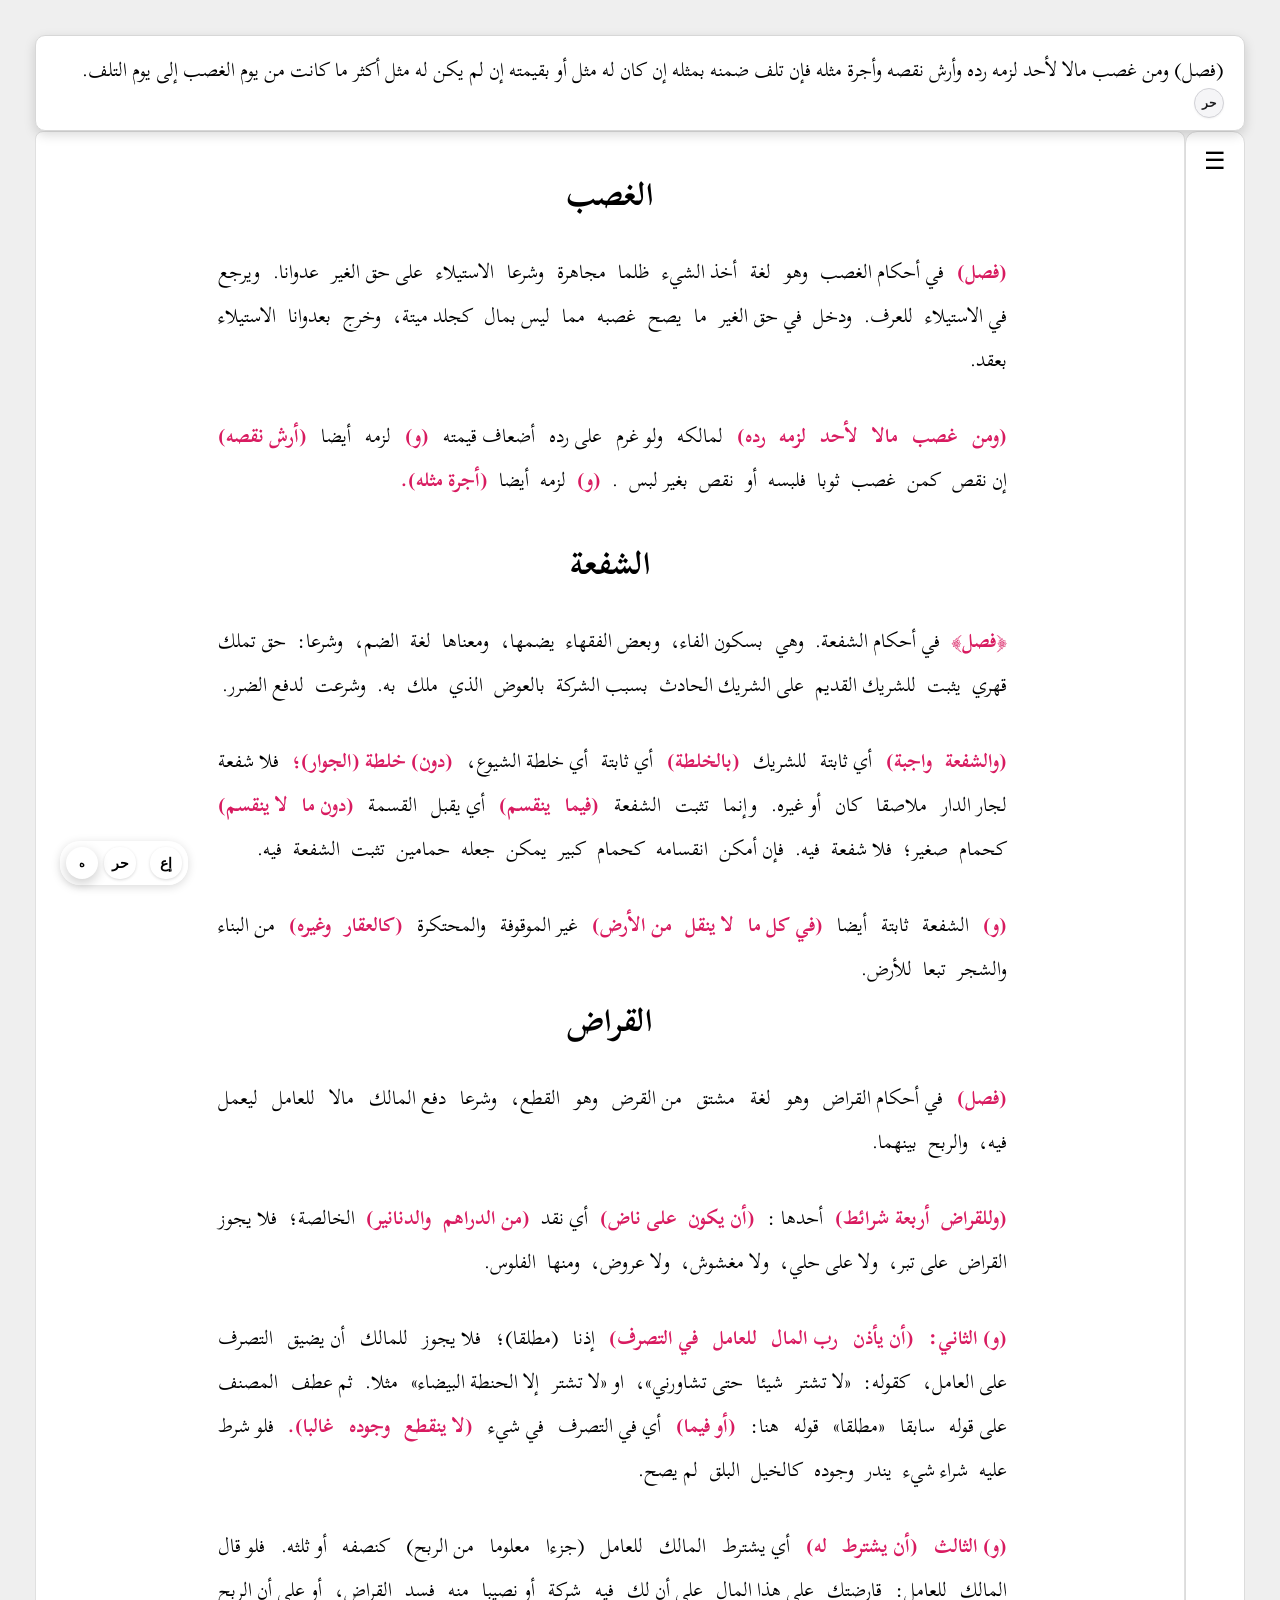
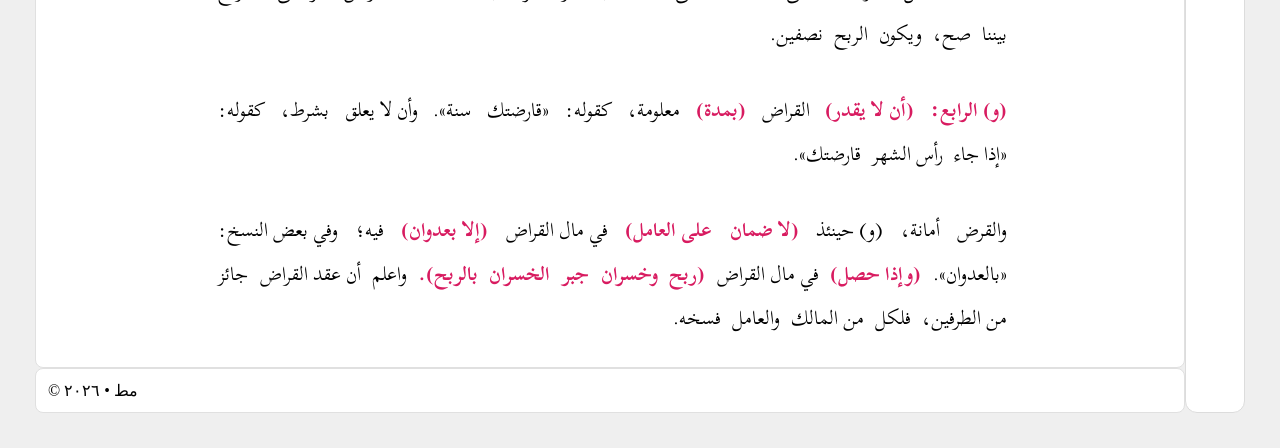
<file: index.html>
<!doctype html>
<html lang="en">
  <head>
    <meta charset="UTF-8" />
    <meta name="viewport" content="width=device-width, initial-scale=1.0" />
    <title>Belajar kitab</title>

    <link rel="stylesheet" href="styles.css" />
    <link rel="preconnect" href="https://fonts.googleapis.com" />
    <link rel="preconnect" href="https://fonts.gstatic.com" crossorigin />
    <link
      href="https://fonts.googleapis.com/css2?family=Scheherazade+New:wght@400;700&display=swap"
      rel="stylesheet"
    />
  </head>
  <body>
    <div class="wrapper">
      <header class="header">
        <p
          class="arab-ltr"
          id="matan"
          data-harakat="(فَصْلٌ) وَمَنْ غَصَبَ مَالًا لِأَحَدٍ لَزِمَهُ رَدُّهُ وَأَرْشُ نَقْصِهِ وَأُجْرَةُ مِثْلِهِ فَإِنْ تَلَفَ ضَمِنَهُ بِمِثْلِهِ إِنْ كَانَ لَهُ مِثْلٌ أَوْ بِقِيمَتِهِ إِنْ لَمْ يَكُنْ لَهُ مِثْلٌ أَكْثَرَ مَا كَانَتْ مِنْ يَوْمِ الْغَصْبِ إِلَى يَوْمِ التَّلَفِ."
        >
          (فصل) ومن غصب مالا لأحد لزمه رده وأرش نقصه وأجرة مثله فإن تلف ضمنه
          بمثله إن كان له مثل أو بقيمته إن لم يكن له مثل أكثر ما كانت من يوم
          الغصب إلى يوم التلف.
        </p>

        <button id="toggleHarakat">حر</button>
      </header>
      <main class="main-content">
        <article class="kitab">
          <!-- dari sini -->

          <div class="sticky-irob-container">
            <button id="toggleIrob">إع</button>
            <button id="toggleHarakatMain">حر</button>
            <button id="toggleHeader" title="Sembunyikan/Tampilkan Header">ه</button>
          </div>
          <!-- ke sini -->
<!-- BAB GHOSOB -->
<h1 id="ghasab" class="judul-bab" 
data-matan-gundul="(فصل) ومن غصب مالا لأحد لزمه رده وأرش نقصه وأجرة مثله فإن تلف ضمنه بمثله إن كان له مثل أو بقيمته إن لم يكن له مثل أكثر ما كانت من يوم الغصب إلى يوم التلف."
data-matan-full="(فَصْلٌ) وَمَنْ غَصَبَ مَالًا لِأَحَدٍ لَزِمَهُ رَدُّهُ وَأَرْشُ نَقْصِهِ وَأُجْرَةُ مِثْلِهِ فَإِنْ تَلَفَ ضَمِنَهُ بِمِثْلِهِ إِنْ كَانَ لَهُ مِثْلٌ أَوْ بِقِيمَتِهِ إِنْ لَمْ يَكُنْ لَهُ مِثْلٌ أَكْثَرَ مَا كَانَتْ مِنْ يَوْمِ الْغَصْبِ إِلَى يَوْمِ التَّلَفِ.">الغصب</h1>
          <p>
            <span
              class="kata matan"
              id="k1"
              data-harakat="(فَصْلٌ)"
              data-jawa="(utawi) iki (iku) ono pasal"
              data-irob="م"
              data-tasrif=""
              data-pembahasan="اي هذا فصل"
              >(فصل)</span
            >
            <span
              class="kata"
              id="k2"
              data-harakat="فِي أَحْكَامِ الْغَصْبِ"
              data-jawa="(ingdalem) nerangake piro-piro hukume ghosob"
              data-irob="في"
              data-tasrif=""
              data-pembahasan="(فَصْلٌ): فِي أَحْكَامِ الْغَصْبِ"
              >في أحكام الغصب</span
            >
            <span
              class="kata"
              id="k3"
              data-harakat="وَهُوَ"
              data-jawa="lan (utawi) ghosob"
              data-irob="م"
              data-tasrif=""
              data-pembahasan="Pada kalimat وَهُوَ لُغَةً أَخْذُ الشَّيْءِ ظُلْمًا مُجَاهَرَةً, lafaz هُوَ merupakan dhamir munfashil marfū' (kata ganti terpisah yang berkedudukan rafa') dan berfungsi sebagai mubtada'.eakan-akan penulis berkata: الغصبُ لغةً أخذُ الشيءِ ظلماً مجاهرةً (ghasab menurut bahasa adalah mengambil sesuatu secara zalim dengan terang-terangan), kemudian lafaz الغصب diganti dengan dhamir هو untuk menghindari pengulangan dan agar susunan kalimat lebih ringkas.Adapun huruf الواو pada awal kalimat merupakan واو الاستئناف (wawu isti'naf), yaitu huruf yang digunakan untuk memulai kalimat baru sebagai penjelasan setelah penyebutan judul bab."
              >وهو</span
            >
            <span
              class="kata"
              id="k4"
              data-harakat="لُغَةً"
              data-jawa="(ingdalem) coro lughot"
              data-irob="في"
              data-tasrif="مَنْصُوبٌ عَلَى نَزْعِ الْخَافِضِ"
              data-pembahasan="Lafaz لُغَةً dibaca nasab karena menurut sebagian ulama nahwu ia termasuk المنصوب على نزع الخافض, yaitu isim yang dinasabkan setelah huruf jar dibuang. Asalnya adalah في اللغة yang berarti "
              >لغة</span
            >
            <span
              class="kata"
              id="k5"
              data-harakat="أَخْذُ الشَّيْءِ"
              data-jawa="(iku) ngalap suwiji-wiji"
              data-irob="خ"
              data-tasrif=""
              data-pembahasan=""
              >أخذ الشيء</span
            >
            <span
              class="kata"
              id="k6"
              data-harakat="ظُلْمًا"
              data-jawa="(kelawan) dholim"
              data-irob="مط"
              data-tasrif=""
              data-pembahasan="أَخْذُ الشَّيْءِ يَظْلِمُهُ ظُلْمًا"
              >ظلما</span
            >
            <span
              class="kata"
              id="k7"
              data-harakat="مُجَاهَرَةً"
              data-jawa="(kelawan) ngedeng / terang-terangan"
              data-irob="مط"
              data-tasrif=""
              data-pembahasan="أَخْذُ الشَّيْءِ يُجَاهِرُ بِهِ مُجَاهَرَةً"
              >مجاهرة</span
            >
            <span
              class="kata"
              id="k1"
              data-harakat="وَشَرْعًا"
              data-jawa="(ingdalem) coro Syara'"
              data-irob="ظ"
              data-tasrif=""
              data-pembahasan="Pada kalimat وَهُوَ لُغَةً أَخْذُ الشَّيْءِ ظُلْمًا مُجَاهَرَةً وَشَرْعًا الِاسْتِيلَاءُ، lafaz شَرْعًا di-athaf-kan kepada لُغَةً karena keduanya sama-sama menjelaskan sudut pandang definisi, yaitu menurut bahasa dan menurut syariat. Adapun الِاسْتِيلَاءُ merupakan khabar kedua bagi mubtada' هُوَ, sebagaimana أَخْذُ الشَّيْءِ merupakan khabar pertama."
              >وشرعا</span
            >
            <span
              class="kata"
              id="k2"
              data-harakat="الِاسْتِيلَاءُ"
              data-jawa="(iku) nguwasani"
              data-irob="خ"
              data-tasrif=""
              data-pembahasan="Pada kalimat وَهُوَ لُغَةً أَخْذُ الشَّيْءِ ظُلْمًا مُجَاهَرَةً وَشَرْعًا الِاسْتِيلَاءُ، lafaz شَرْعًا di-athaf-kan kepada لُغَةً karena keduanya sama-sama menjelaskan sudut pandang definisi, yaitu menurut bahasa dan menurut syariat. Adapun الِاسْتِيلَاءُ merupakan khabar kedua bagi mubtada' هُوَ, sebagaimana أَخْذُ الشَّيْءِ merupakan khabar pertama."
              >الاستيلاء</span
            >
            <span
              class="kata"
              id="k3"
              data-harakat="عَلَى حَقِّ الْغَيْرِ"
              data-jawa="(ingatase) haq e wong liyo"
              data-irob="على"
              data-tasrif=""
              data-pembahasan=""
              >على حق الغير</span
            >
            <span
              class="kata"
              id="k4"
              data-harakat="عُدْوَانًا"
              data-jawa="(kelawan) ngedeng / terang terangan"
              data-irob="مط"
              data-tasrif=""
              data-pembahasan=""
              >عدوانا.</span
            >
            <span
              class="kata"
              id="k1"
              data-harakat="وَيُرْجَعُ"
              data-jawa="lan den bagi-bagi/ lan den balik ake / dikembalikan"
              data-irob="م"
              data-tasrif=""
              data-pembahasan=""
              >ويرجع</span
            >
            <span
              class="kata"
              id="k2"
              data-harakat="فِي الِاسْتِيلَاءِ"
              data-jawa="(ingdalem) (bentuk e) الِاسْتِيلَاءِ (nguwasani)"
              data-irob="في"
              data-tasrif=""
              data-pembahasan=""
              >في الاستيلاء</span
            >
            <span
              class="kata"
              id="k3"
              data-harakat="لِلْعُرْفِ."
              data-jawa="(maring)  عرف (kebiasaan)"
              data-irob="ما"
              data-tasrif=""
              data-pembahasan=""
              >للعرف.</span
            >
            <span
              class="kata"
              id="k4"
              data-harakat="وَدَخَلَ"
              data-jawa="lan manjing (termasuk)"
              data-irob="م"
              data-tasrif=""
              data-pembahasan=""
              >ودخل</span
            >
            <span
              class="kata"
              id="k5"
              data-harakat="فِي حَقِّ الغَيْرِ"
              data-jawa="(ingdalem) Haq e wong liyo"
              data-irob="في"
              data-tasrif=""
              data-pembahasan=""
              >في حق الغير</span
            >
            <span
              class="kata"
              id="k6"
              data-harakat="مَا"
              data-jawa="(opo) barang"
              data-irob="فا"
              data-tasrif=""
              data-pembahasan=""
              >ما</span
            >
            <span
              class="kata"
              id="k7"
              data-harakat="يَصِحُّ"
              data-jawa="(kang) sah"
              data-irob="ص"
              data-tasrif=""
              data-pembahasan="silah Mausul"
              >يصح</span
            >
            <span
              class="kata"
              id="k8"
              data-harakat="غَصْبُهُ"
              data-jawa="(opo) Ghosob ma"
              data-irob="فا"
              data-tasrif=""
              data-pembahasan=""
              >غصبه</span
            >
            <span
              class="kata"
              id="k9"
              data-harakat="مِمَّا"
              data-jawa="(sangking) barang"
              data-irob="من"
              data-tasrif=""
              data-pembahasan=""
              >مما</span
            >
            <span
              class="kata"
              id="k10"
              data-harakat="لَيْسَ بِمَالٍ"
              data-jawa="kang ora (kelawan) harta"
              data-irob="مط"
              data-tasrif=""
              data-pembahasan=""
              >ليس بمال</span
            >
            <span
              class="kata"
              id="k11"
              data-harakat="كَجِلْدِ مَيْتَةٍ"
              data-jawa="koyo kulit batang"
              data-irob="م"
              data-tasrif=""
              data-pembahasan=""
              >كجلد ميتة،</span
            >
            <span
              class="kata"
              id="k12"
              data-harakat="وَخَرَجَ"
              data-jawa="lan kejobo"
              data-irob="م"
              data-tasrif=""
              data-pembahasan=""
              >وخرج</span
            >
            <span
              class="kata"
              id="k13"
              data-harakat="عُدْوَانًا"
              data-jawa="(kelawan dawuh) عُدْوَانًا (nganingoyo)"
              data-irob="مط"
              data-tasrif=""
              data-pembahasan="اي بِقَوْلِهِ: «عُدْوَانًا»"
              >بعدوانا</span
            >
            <span
              class="kata"
              id="k14"
              data-harakat="الِاسْتِيلَاءُ"
              data-jawa="(opo) nguwasani"
              data-irob="فا"
              data-tasrif=""
              data-pembahasan=""
              >الاستيلاء</span
            >
            <span
              class="kata"
              id="k15"
              data-harakat="بِعَقْدٍ."
              data-jawa="(kelawan) akad"
              data-irob="مط"
              data-tasrif=""
              data-pembahasan="Contoh : Akad jual beli, akad syirkah, akad qirod dll"
              >بعقد.</span
            >
          </p>
          <br />
          <p>
          
            <span
              class="kata matan"
              id="k1"
              data-harakat="(ومن"
              data-jawa="(utawi) sapane wong"
              data-irob="م"
              data-tasrif=""
              data-pembahasan=""
              >
              (ومن</span
            >
            <span
              class="kata matan"
              id="k2"
              data-harakat="غَصَبَ"
              data-jawa="(kang) ghosob (sopo) man"
              data-irob="ص فا"
              data-tasrif=""
              data-pembahasan=""
              >غصب</span
            >
            <span
              class="kata matan"
              id="k3"
              data-harakat="مَالًا"
              data-jawa="(ing) bondo"
              data-irob="مف"
              data-tasrif=""
              data-pembahasan=""
              >مالا</span
            >
            <span
              class="kata matan"
              id="k4"
              data-harakat="لِأَحَدٍ"
              data-jawa="(keduwe) wong suwiji"
              data-irob="ك"
              data-tasrif=""
              data-pembahasan=""
              >لأحد</span
            >
            <span
              class="kata matan"
              id="k5"
              data-harakat="لَزِمَهُ"
              data-jawa="(mongko) wajib (ing) man"
              data-irob="ج مف"
              data-tasrif=""
              data-pembahasan=""
              >لزمه</span
            >
            <span
              class="kata matan"
              id="k6"
              data-harakat="رَدُّهُ)"
              data-jawa="(opo) mbaleake mal"
              data-irob="فا"
              data-tasrif=""
              data-pembahasan=""
              >رده)</span
            >
          
            <span
              class="kata"
              id="k1"
              data-harakat="لِمَالِكِهِ"
              data-jawa="(maring) wongkang miliki mal"
              data-irob="ما"
              >لمالكه</span
            >
            <span
              class="kata"
              id="k2"
              data-harakat="وَلَوْ غَرِمَ"
              data-jawa="lan senajan nempohi (sopo) man"
              data-irob="فا"
              >ولو غرم</span
            >
            <span
              class="kata"
              id="k3"
              data-harakat="عَلَى رَدِّهِ"
              data-jawa="(ingatase) ngijoli mal"
              data-irob="على"
              >على رده</span
            >
            <span
              class="kata"
              id="k4"
              data-harakat="أَضْعَافَ قِيمَتِهِ"
              data-jawa="(kelawan) tikele ajikertane mal"
              data-irob="مط"
              >أضعاف قيمته</span
            >
            <span
              class="kata matan"
              id="k5"
              data-harakat="(وَ)"
              data-jawa="lan"
              data-pembahasan="wawu Athaf"
              >(و)</span
            >
            <span
              class="kata"
              id="k6"
              data-harakat="لَزِمَهُ"
              data-jawa="wajib (ing) man"
              data-irob="مف"
              >لزمه</span
            >
            <span
              class="kata"
              id="k7"
              data-harakat="أَيْضًا"
              data-jawa="(kelawan) maneh"
              data-irob="مط"
              >أيضا</span
            >
           
            <span
              class="kata matan"
              id="k9"
              data-harakat="(أَرْشُ نَقْصِهِ)"
              data-jawa="(opo) nambeli sudone mal"
              data-irob="فا"
              >(أرش نقصه)</span
            >
            
            <span
              class="kata"
              id="k11"
              data-harakat="إِنْ نَقَصَ"
              data-jawa="lamun sudo (opo) mal"
              data-irob="فا"
              >إن نقص</span
            >
            <span
              class="kata"
              id="k12"
              data-harakat="كَمَنْ"
              data-jawa="koyo wong"
              >كمن</span
            >
            <span
              class="kata"
              id="k13"
              data-harakat="غَصَبَ"
              data-jawa="(kang) Ghosob sopo wong"
              data-irob="ص  فا"
              data-tasrif="Shilah maushul"
              >غصب</span
            >
            <span
              class="kata"
              id="k14"
              data-harakat="ثَوْبًا"
              data-jawa="(ing) dodot/pakaian"
              data-irob="مف"
              >ثوبا</span
            >
            <span
              class="kata"
              id="k15"
              data-harakat="فَلَبِسَهُ"
              data-jawa="(mongko) nganggo sopo man, هُ ing ثوب"
              data-irob="ج فا مف"
              >فلبسه</span
            >
            <span class="kata" id="k16" data-harakat="أَوْ" data-jawa="utowo"
              >أو</span
            >
            <span
              class="kata"
              id="k17"
              data-harakat="نَقَصَ"
              data-jawa="sudo (opo) ثوب"
              data-tasrif="فا"
              >نقص</span
            >
            <span
              class="kata"
              id="k18"
              data-harakat="بِغَيْرِ لُبْسٍ"
              data-jawa="(kelawan) tanpo nganggo"
              data-irob="مط"
              >بغير لبس</span
            >
            <span class="kata" id="k1" data-harakat="." data-jawa="">.</span>
            <span
              class="kata matan"
              id="k1"
              data-harakat="(وَ)"
              data-jawa="lan"
              data-pembahasan="wawu athaf"
              >(و)</span
            >
            <span
              class="kata"
              id="k2"
              data-harakat="لَزِمَهُ"
              data-jawa="wajib (ing) man"
              data-irob="مف"
              >لزمه</span
            >
            <span
              class="kata"
              id="k3"
              data-harakat="أَيْضًا"
              data-jawa="(kelawan) maneh"
              data-irob="مط"
              >أيضا</span
          
            >
            <span
              class="kata matan"
              id="k5"
              data-harakat="(أُجْرَةُ مِثْلِهِ)."
              data-jawa="(opo) upah sepadane mal"
              data-irob="فا"
              >(أجرة مثله).</span
            >
            
          </p>




          <br>
          <!-- BAB SYUF'AH -->
          <h1 id="Syuf'ah" class="judul-bab" 
          data-matan-gundul="فصل والشفعة واجبة بالخلطة دون الجوار فيما ينقسم دون ما لا ينقسم، وفي كل ما لا ينقل من الأرض كالعقار وغيره بالثمن الذي وقع عليه البيع، وهي على الفور، فإن أخرها مع القدرة عليها بطلت، وإذا تزوج شخص امرأة على شقص أخذه الشفيع بمهر المثل، وإن كان الشفعاء جماعة استحقوها على قدر الأملاك."
          data-matan-full="(فَصْلٌ) وَالشُّفْعَةُ وَاجِبَةٌ بِالْخُلْطَةِ دُونَ الْجِوَارِ فِيمَا يَنْقَسِمُ دُونَ مَا لَا يَنْقَسِمُ، وَفِي كُلِّ مَا لَا يُنْقَلُ مِنَ الْأَرْضِ كَالْعَقَارِ وَغَيْرِهِ بِالثَّمَنِ الَّذِي وَقَعَ عَلَيْهِ الْبَيْعُ، وَهِيَ عَلَى الْفَوْرِ، فَإِنْ أَخَّرَهَا مَعَ الْقُدْرَةِ عَلَيْهَا بَطَلَتْ، وَإِذَا تَزَوَّجَ شَخْصٌ امْرَأَةً عَلَى شِقْصٍ أَخَذَهُ الشَّفِيعُ بِمَهْرِ الْمِثْلِ، وَإِنْ كَانَ الشُّفَعَاءُ جَمَاعَةً اسْتَحَقُّوهَا عَلَى قَدْرِ الْأَمْلَاكِ.">الشفعة</h1>

         <p>
<span class="kata matan" id="k1" data-harakat="﴿فَصْلٌ﴾" data-jawa="(Utawi) iki (iku) ono pasal" data-irob="م خ" data-tasrif="اي هذا الفصل">﴿فصل﴾</span>
<span class="kata" id="k2" data-harakat="فِي أَحْكَامِ الشُّفْعَةِ." data-jawa="Ingdalem mertelaake piro-piro hukume akad الشفعة" data-irob="ظ" data-irob-kode-b="ج" data-pembahasan="ٌاحكام ج حُكْم">في أحكام الشفعة.</span>
<span class="kata" id="k3" data-harakat="وَهِيَ" data-jawa="(Utawi) akad الشفعة">وهي</span>
<span class="kata" id="k4" data-harakat="بِسُكُونِ الْفَاءِ،" data-jawa="Kelawan disukun huruf ف e (شُفْعَه)" data-irob="مط">بسكون الفاء،</span>
<span class="kata" id="k5" data-harakat="وَبَعْضُ الْفُقَهَاءِ" data-jawa="Lan (utawi) sebagian poro الفقهاء (ahli fiqih)" data-irob="م" data-irob-kode-b="ج">وبعض الفقهاء</span>

<span class="kata" id="k1" data-harakat="يَضُمُّهَا،" data-jawa="(Iku) dhomah ake (sopo) وَبَعْضُ الْفُقَهَاءِ (ing) الشفعة
(شُفُعَه)" data-irob="خ فا مف">يضمها،</span>

<span class="kata" id="k1" data-harakat="وَمَعْنَاهَا" data-jawa="Lan (utawi) maknane الشفعة" data-irob="م">ومعناها</span>
<span class="kata" id="k2" data-harakat="لُغَةً" data-jawa="(Ingdalem) makno lughot (bahasa)" data-irob="ظ" data-pembahasan="اي في لغةٍ
(منصوب علي نزع الخافض) 
Isim yang yang dinashobkan karena membuanv huruf jernya">لغة</span>
<span class="kata" id="k3" data-harakat="الضَّمُّ،" data-jawa="(Iku) kumpul" data-irob="خ">الضم،</span>
<span class="kata" id="k1" data-harakat="وَشَرْعًا:" data-jawa="Lan ingdalem coro syara' (istilah)" data-irob="ظ" data-pembahasan="اي في شرعٍ
(منصوب علي نزع الخافض)">وشرعا:</span>
<span class="kata" id="k2" data-harakat="حَقُّ تَمَلُّكٍ" data-jawa="(Iku) ngehaq ki tompo milik" data-tasrif="تَمَلَّكَ – يَتَمَلَّكُ – تَمَلُّكًا – فَهُوَ مُتَمَلِّكٌ – وَذَاكَ مُتَمَلَّكٌ – تَمَلَّكْ – لَا تَتَمَلَّكْ – مُتَمَلَّكٌ – مُتَمَلَّكٌ

Kata تَمَلَّكَ (tamallaka) berasal dari akar kata مَلَكَ yang berarti memiliki atau menguasai. Kata ini mengikuti wazan تَفَعَّلَ, yang sering memberikan makna adanya usaha, proses, atau perolehan suatu sifat atau keadaan pada diri pelaku. Oleh karena itu, تَمَلَّكَ tidak sekadar berarti memiliki, tetapi lebih tepat dipahami sebagai menjadikan sesuatu menjadi miliknya atau memperoleh kepemilikan atas sesuatu. Dalam penggunaan fikih, kata التَّمَلُّك biasanya berarti اكتسابُ المِلْكِ (memperoleh hak milik), baik melalui jual beli, hibah, warisan, syufah, maupun sebab-sebab kepemilikan lainnya. Karena itu, ketika dalam definisi syuf'ah disebut حق تملك قهري (hak kepemilikan secara paksa), maksudnya adalah hak seseorang untuk memperoleh kepemilikan suatu barang melalui ketentuan syariat meskipun pihak lain tidak menghendakinya." data-pembahasan="اي اسْتسْقاقُ تملُّك
Hak kepemilikan
Faidah:Memperoleh hak milik">حق تملك</span>t

<span class="kata" id="k1" data-harakat="قَهْرِيٍّ" data-jawa="(Kang) bongso pekso" data-irob="ن" data-pembahasan="Lafadz قَهْرِيٍّ menjadi نعت karena merupakan salah satu isim sifat yakni isim منصب /mansub. Isim ini sebetulnya bukan isim sifat, namun dihukumu menjadi isim sifat setelah mendapat tambahan huruf ي nisbah (ي) yang di tasydid dibelakang isim.

Secara arti isim ini dibaca "kang bongso"">قهري</span>
<span class="kata" id="k1" data-harakat="يَثْبُتُ" data-jawa="(Kang) tetep" data-irob="ن">يثبت</span>
<span class="kata" id="k2" data-harakat="لِلشَّرِيكِ الْقَدِيمِ" data-jawa="Keduwe konco lawas" data-irob="ك">للشريك القديم</span>
<span class="kata" id="k3" data-harakat="عَلَى الشَّرِيكِ الْحَادِثِ" data-jawa="Ingatase konco anyar" data-irob="على">على الشريك الحادث</span>
<span class="kata" id="k4" data-harakat="بِسَبَبِ الشَّرِكَةِ" data-jawa="Kelawan sebab syirkah (sekuton)/kepemilikan bersama" data-irob="مط" data-pembahasan="Contoh kepemilikan bersama (الشِّرْكَةُ في المِلْك) atau syarik:
1. Warisan
Tiga saudara mewarisi sebidang tanah dari ayahnya. Sebelum dibagi, mereka semua menjadi syarik dalam tanah tersebut.

2. Membeli bersama
Ahmad dan Zaid membeli rumah seharga Rp500 juta secara patungan, masing-masing memiliki ½ bagian. Keduanya adalah syarik.
Hibah kepada beberapa orang
Seseorang menghibahkan sebidang kebun kepada dua anaknya secara bersama-sama. Keduanya menjadi syarik dalam kebun itu.

3. Wasiat
Pewasiat berwasiat agar sebuah toko menjadi milik dua orang. Setelah wasiat berlaku, keduanya menjadi syarik.

3. Penerimaan hadiah bersama
Dua orang diberi hadiah berupa sebidang tanah secara bersama-sama. Mereka menjadi syarik dalam tanah tersebut.

Intinya, syarik adalah dua orang atau lebih yang memiliki hak kepemilikan pada satu objek yang sama, baik karena warisan, jual beli, hibah, wasiat, atau sebab lainnya. Selama bagian masing-masing belum dipisahkan secara nyata, status syirkah masih ada.">بسبب الشركة</span>

<span class="kata" id="k1" data-harakat="بِالْعِوَضِ" data-jawa="Kelawan upah/kompensasi/imbalan" data-irob="مط">بالعوض</span>
<span class="kata" id="k2" data-harakat="الَّذِي" data-jawa="(Rupane upah) Kang">الذي</span>
<span class="kata" id="k3" data-harakat="مَلَكَ" data-jawa="(Kang) miliki (sopo) الشَّرِيكِ الْحَادِثِ" data-irob="ص فا">ملك</span>
<span class="kata" id="k4" data-harakat="بِهِ،" data-jawa="Kelawan الذي" data-irob="مط" data-pembahasan="Dalam definisi syuf‘ah, frasa بِالْعِوَضِ الَّذِي مَلَكَ بِهِ berarti bahwa syarik lama yang menggunakan hak syuf‘ah tidak boleh mengambil bagian yang telah dibeli oleh syarik baru secara cuma-cuma, melainkan harus menggantinya dengan harga atau imbalan yang sama seperti yang digunakan oleh pembeli baru ketika memperoleh bagian tersebut. Dengan demikian, hak syuf‘ah memberikan hak untuk mengambil alih kepemilikan, tetapi tetap dengan membayar kompensasi yang setara dengan harga pembelian semula.">به.</span>
<span class="kata" id="k1" data-harakat="وَشُرِعَتْ" data-jawa="Lan den tindaake/disyariatake (opo) الشُّفْعَة" data-irob="فا" data-tasrif="Tasrif istilahi (deret) fi'il شَرَعَ:

شَرَعَ – يَشْرَعُ – شَرْعًا – فَهُوَ شَارِعٌ – وَذَاكَ مَشْرُوعٌ – اِشْرَعْ – لَا تَشْرَعْ – مَشْرَعٌ – مَشْرَعٌ – لَا اسْمَ آلَةَ لَهُ.">وشرعت</span>
<span class="kata" id="k2" data-harakat="لِدَفْعِ الضَّرَرِ." data-jawa="Kerono nolak mudhorot" data-irob="ع">لدفع الضرر.</span>
</p>

<br>

<p>
<span class="kata matan" id="k2" data-harakat="(وَالشُّفْعَةُ" data-jawa="Lan (utawi) شُّفْعَةُ" data-irob="م" data-pembahasan="Wawu Isti'naf / Ibtida' adalah huruf wawu yang digunakan untuk memulai suatu kalimat baru (jumlah musta'nafah) yang secara struktural gramatikal (i'rab) terputus dari kalimat sebelumnya, tetapi secara jalinan makna atau topik bahasan masih berkaitan.">(والشفعة</span>
<span class="kata matan" id="k3" data-harakat="وَاجِبَةٌ)" data-jawa="(Iku) wajib" data-irob="خ">واجبة)</span>
<span class="kata" id="k4" data-harakat="أَي ثَابِتَةٌ" data-jawa="Tegese tetep" data-pembahasan="Dalam kalimat fikih seperti “الشفعة واجبة”, kata “واجبة” tidak bermakna “wajib” seperti dalam hukum ibadah (yang kalau ditinggalkan berdosa), tetapi bermakna “ثابتة” (tsābitah) = tetap / ditetapkan / sah sebagai hak.
Jadi maksud “waajib tetapi tetap” adalah:
Hak itu sudah ada dan diakui dalam syariat, bukan sesuatu yang sunnah, pilihan, atau baru bisa dibuat-buat. Artinya, syuf’ah itu merupakan hak yang pasti dimiliki oleh syarik (sekutu), selama syarat-syaratnya terpenuhi.">أي ثابتة</span>
<span class="kata" id="k5" data-harakat="لِلشَّرِيكِ" data-jawa="Keduwe شَّرِيكِ / konco">للشريك</span>
<span class="kata matan" id="k1" data-harakat="(بِالْخُلْطَةِ)" data-jawa="Sebab campur" data-pembahasan="Huruf ب (ba) pada kata بِالْخُلْطَةِ (bil-khulthah) di sana adalah Ba' Sababiyah (باء السببية) atau bisa juga diarahkan sebagai Ba' lil-Muqabalabyah / lil-'Iwad.
​Namun, dalam konteks kaidah fikih dan gramatikal teks ini, fungsi dan maknanya paling tepat disebut sebagai Ba' Sababiyah (باء السببية).">(بالخلطة)</span>
<span class="kata" id="k4" data-harakat="أَي ثَابِتَةٌ" data-jawa="Tegese tetep" data-pembahasan="Dalam kalimat fikih seperti “الشفعة واجبة”, kata “واجبة” tidak bermakna “wajib” seperti dalam hukum ibadah (yang kalau ditinggalkan berdosa), tetapi bermakna “ثابتة” (tsābitah) = tetap / ditetapkan / sah sebagai hak.
Jadi maksud “waajib tetapi tetap” adalah:
Hak itu sudah ada dan diakui dalam syariat, bukan sesuatu yang sunnah, pilihan, atau baru bisa dibuat-buat. Artinya, syuf’ah itu merupakan hak yang pasti dimiliki oleh syarik (sekutu), selama syarat-syaratnya terpenuhi.">أي ثابتة</span>
<span class="kata" id="k5" data-harakat="أَي خُلْطَةِ الشُّيُوعِ،" data-jawa="Tegese campur sumperambah (kepemilikan bersama)">أي خلطة الشيوع،</span>
<span class="kata matan" id="k6" data-harakat="(دُونَ) خُلْطَةِ (الْجِوَارِ)؛" data-jawa="Ora kok campur tetanggan">(دون) خلطة (الجوار)؛</span>
<span class="kata" id="k1" data-harakat="فَلَا شُفْعَةَ" data-jawa="Mongko ora ono شُفْعَة (iku maujud)" data-irob="ج خم">فلا شفعة</span>
<span class="kata" id="k2" data-harakat="لِجَارِ الدَّارِ" data-jawa="Keduwe tonggo omah" data-irob="ك">لجار الدار</span>
<span class="kata" id="k3" data-harakat="مُلَاصِقًا" data-jawa="(Ono Iku) gandeng">ملاصقا</span>
<span class="kata" id="k4" data-harakat="كَانَ" data-jawa="Ono (opo) جَارُ الدَّارِ" data-irob="فا">كان</span>
<span class="kata" id="k5" data-harakat="أَوْ غَيْرَهُ." data-jawa="Utowo liyane جَارُ الدَّارِ" data-pembahasan="baik ia menempel (bersebelahan langsung) maupun tidak.”">أو غيره.</span>
<span class="kata" id="k1" data-harakat="وَإِنَّمَا" data-jawa="Lan anging pestine / hanyalah">وإنما</span>
<span class="kata" id="k2" data-harakat="تَثْبُتُ" data-jawa="Tetep">تثبت</span>
<span class="kata" id="k3" data-harakat="الشُّفْعَةُ" data-jawa="(Opo) الشُّفْعَة" data-irob="فا">الشفعة</span>
<span class="kata matan" id="k4" data-harakat="(فِيمَا" data-jawa="Iku ingdalem perkoro" data-irob="خ">(فيما</span>
<span class="kata matan" id="k5" data-harakat="يَنْقَسِمُ)" data-jawa="Kang biso den bagi (dipecah)" data-irob="ص" data-tasrif="Kata يَنْقَسِمُ berasal dari akar kata:

قَسَمَ – يَقْسِمُ – قَسْمًا (ق س م)

yang berarti membagi, membagikan, atau memisahkan bagian-bagian.

Bentuk يَنْقَسِمُ adalah fi'il mudhari' dari اِنْقَسَمَ dengan wazan:

اِنْفَعَلَ – يَنْفَعِلُ

sehingga polanya:

اِنْقَسَمَ – يَنْقَسِمُ

Faidah wazan اِنْفَعَلَ adalah menunjukkan makna مطاوعة (terjadinya suatu perbuatan pada objek sebagai akibat perbuatan pihak lain) atau makna menjadi/terpecah dengan sendirinya. Karena itu, قَسَمَ berarti membagi sedangkan اِنْقَسَمَ berarti terbagi atau terpecah. Dalam kalimat fikih syufah:

فِيمَا يَنْقَسِمُ

artinya pada sesuatu yang dapat dibagi. Jadi, kata يَنْقَسِمُ menunjukkan bahwa benda tersebut memiliki sifat bisa terpecah atau terbagi menjadi beberapa bagian tanpa menghilangkan manfaat pokoknya. Contohnya tanah, sawah, atau kebun yang dapat dipisahkan menjadi beberapa bagian.">ينقسم)</span>
<span class="kata" id="k6" data-harakat="أَي يَقْبَلُ" data-jawa="Tegese nompo (opo) ما" data-irob="فا">أي يقبل</span>
<span class="kata" id="k7" data-harakat="الْقِسْمَةَ" data-jawa="(Ing) bagian" data-irob="مف">القسمة</span>
<span class="kata matan" id="k1" data-harakat="(دُونَ مَا" data-jawa="ora kok barang" data-tasrif="دَانَ – يَدُوْنُ – دَوْنًا – دَائِنٌ – مَدُوْنٌ – دُنْ – لَا تَدُنْ – مَدَانٌ – مَدَانٌ – مِدْوَنٌ
Selain, kurang dari,  tanpa

Proses i'lal kata دَانَ berasal dari bentuk asli دَوَنَ (wazan fa'ala), di mana huruf wawu berharkat jatuh setelah fathah sehingga wajib diganti menjadi alif sesuai kaidah sharaf (i'lal fi'il ajwaf). Adapun ketika membentuk fi'il amr, ia berakar dari fi'il mudhari' يَدُوْنُ yang huruf mudhara'ahnya dibuang dan huruf terakhirnya disukunkan menjadi دُوْنْ; karena terjadi pertemuan dua sukun (iltiqa'us sakinaini) antara wawu mati dan nun mati, maka huruf wawu dibuang demi meringankan pelafalan hingga menjadi دُنْ.">(دون ما</span>
<span class="kata matan" id="k2" data-harakat="لَا يَنْقَسِمُ)" data-jawa="(kang) ora keno den bagi / terbagi" data-irob="ص" data-tasrif="اِنْقَسَمَ – يَنْقَسِمُ – اِنْقِسَامًا – فَهُوَ مُنْقَسِمٌ – وَذَاكَ مُنْقَسَمٌ.
terbagi, terpecah, terbelah.

Faidah wazan اِنْفَعَلَ pada kata اِنْقَسَمَ – يَنْقَسِمُ adalah المطاوعة (menerima atau mengalami akibat suatu perbuatan), yaitu menunjukkan bahwa subjek tidak melakukan pekerjaan itu sendiri, melainkan terkena dampak dari pekerjaan yang dilakukan pihak lain. Karena itu, اِنْقَسَمَ berarti “terbagi” atau “menjadi terbagi” sebagai akibat dari adanya tindakan قَسَمَ (membagi). Dengan demikian, wazan اِنْفَعَلَ di sini mengubah makna fi'il mujarrad yang semula aktif menjadi makna pasif-reflektif, yaitu terjadinya suatu keadaan pada objek setelah dikenai suatu tindakan." data-nahwu="Shilah maushul">لا ينقسم)</span>
<span class="kata" id="k1" data-harakat="كَحَمَّامٍ" data-jawa="Koyo Jeding">كحمام</span>
<span class="kata" id="k2" data-harakat="صَغِيرٍ؛" data-jawa="(kang) cilik" data-irob="ن" data-nahwu="Lafaz صَغِيرٍ berkedudukan sebagai na‘at karena termasuk isim sifat. Secara sharaf, ia tergolong الصِّفَةُ الْمُشَبَّهَةُ بِاسْمِ الْفَاعِلِ (sifat yang diserupakan dengan isim fa‘il), yaitu kata sifat yang menunjukkan makna yang tetap atau relatif menetap pada yang disifati. Lafaz ini berasal dari fi‘il tsulatsi mujarrad صَغُرَ – يَصْغُرُ (menjadi kecil) dan dibentuk bukan dengan wazan فَاعِل sebagaimana isim fa‘il, melainkan dengan wazan فَعِيل sehingga menjadi صَغِيرٌ yang berarti kecil.">صغير؛</span>
<span class="kata" id="k3" data-harakat="فَلَا شُفْعَةَ" data-jawa="Mongko ora ono شُفْعَة (iku maujud)" data-irob="خم" data-nahwu="Nashab, karena termasuk isim nakirah yang jatuh setelah لَا النَّافِيَةِ لِلْجِنْسِ (lā yang menafikan seluruh jenis). Oleh karena itu, kata tersebut menjadi isim lā dan dibaca nashab (atau mabni pada tanda nashabnya jika berupa isim mufrad).">فلا شفعة</span>
<span class="kata" id="k4" data-harakat="فِيهِ،" data-jawa="ingdalem مَا لَا يَنْقَسِمُ" data-irob="ظ">فيه.</span>
<span class="kata" id="k5" data-harakat="فَإِنْ أَمْكَنَ" data-jawa="mongko lamun mumkin">فإن أمكن</span>
<span class="kata" id="k6" data-harakat="انْقِسَامُهُ" data-jawa="(opo) bagi مَا لَا يَنْقَسِمُ" data-irob="فا">انقسامه</span>
<span class="kata" id="k7" data-harakat="كَحَمَّامٍ" data-jawa="koyo jeding">كحمام</span>
<span class="kata" id="k8" data-harakat="كَبِيرٍ" data-jawa="(kang) gede" data-irob="ن" data-nahwu="Naat, masuk dalam kategori الصِّفَةُ الْمُشَبَّهَةُ">كبير</span>
<span class="kata" id="k9" data-harakat="يُمْكِنُ" data-jawa="(kang) mumkin (opo) مَا لَا يَنْقَسِمُ" data-irob="ن  فا" data-nahwu="Naat beripa jumlah fi'liyah">يمكن</span>
<span class="kata" id="k10" data-harakat="جَعْلُهُ" data-jawa="جعْلُهُ
Dadeake ing حمام كبير" data-irob="مف">جعله</span>
<span class="kata" id="k11" data-harakat="حَمَّامَيْنِ" data-jawa="(ing) rong حَمَّام" data-irob="مف">حمامين</span>
<span class="kata" id="k12" data-harakat="ثَبَتَتْ" data-jawa="(mongko) tetep" data-irob="ج">تثبت</span>
<span class="kata" id="k13" data-harakat="الشُّفْعَةُ" data-jawa="(opo) الشُّفْعَة" data-irob="فا">الشفعة</span>
<span class="kata" id="k14" data-harakat="فِيهِ." data-jawa="ingdalem حَمَّامٍ كَبِير" data-irob="ظ" data-nahwu="Kalimat فَإِنْ أَمْكَنَ انْقِسَامُهُ كَحَمَّامٍ كَبِيرٍ يُمْكِنُ جَعْلُهُ حَمَّامَيْنِ ثَبَتَتِ الشُّفْعَةُ فِيهِ tersusun dengan uslub syarat. Huruf syaratnya adalah إِنْ yang berarti jika. Fi'il syaratnya adalah أَمْكَنَ dengan fa'il انْقِسَامُهُ, sehingga bagian syaratnya berarti jika pembagiannya memungkinkan. Frasa كَحَمَّامٍ كَبِيرٍ يُمْكِنُ جَعْلُهُ حَمَّامَيْنِ merupakan jumlah penjelas (contoh) yang menerangkan benda yang dapat dibagi, seperti pemandian besar yang dapat dijadikan dua pemandian. Adapun jawab syarat adalah ثَبَتَتِ الشُّفْعَةُ فِيهِ yang berarti maka hak syufah berlaku padanya. Jadi struktur utamanya adalah: إِنْ (huruf syarat) + أَمْكَنَ انْقِسَامُهُ (fiil dan jumlah syarat) + ثَبَتَتِ الشُّفْعَةُ فِيهِ (jawab syarat). Karena jawab syarat berupa fiil madhi (ثَبَتَتْ), ia tidak memerlukan huruf فَ sebagai penghubung jawab syarat.


Struktur syarat (أسلوب الشرط) adalah susunan kalimat yang menunjukkan hubungan syarat dan akibat. Dalam bentuk paling sederhana, ia terdiri dari tiga unsur:

أداة الشرط (adat syarat) = kata yang menunjukkan syarat, seperti: إِنْ، مَنْ، مَهْمَا، إِذَا.
فعل الشرط (fiil syarat) = peristiwa atau keadaan yang menjadi syarat.
جواب الشرط (jawab syarat) = akibat atau hasil yang terjadi jika syarat terpenuhi.">فيه.</span>
</p>
<br>
<p>
<span class="kata matan" id="k1" data-harakat="(وَ)" data-jawa="lan" data-nahwu="huruf وَ adalah واو الاستئناف (wawu isti'naf), yaitu wawu yang digunakan untuk memulai kalimat atau pembahasan baru.">(و)</span>
<span class="kata" id="k2" data-harakat="الشُّفْعَةُ" data-jawa="(utawi) الشُّفْعَة" data-irob="م">الشفعة</span>
<span class="kata" id="k3" data-harakat="ثَابِتَةٌ" data-jawa="(iku) tetep" data-irob="خ">ثابتة</span>
<span class="kata" id="k4" data-harakat="أَيْضًا" data-jawa="(kelawan) maneh" data-irob="مط">أيضا</span>
<span class="kata matan" id="k5" data-harakat="(فِي كُلِّ مَا" data-jawa="ingdalem saben-saben perkoro" data-irob="ظ">(في كل ما</span>
<span class="kata matan" id="k1" data-harakat="لَا يُنْقَلُ" data-jawa="(kang) ora den pindah (opo) ma" data-irob="ص فا">لا ينقل</span>
<span class="kata matan" id="k2" data-harakat="مِنَ الْأَرْضِ)" data-jawa="(bayane) sangking bumi" data-irob="با" data-nahwu="Dalam frasa:

فِي كُلِّ مَا لَا يُنْقَلُ مِنَ الْأَرْضِ

huruf مِنْ dapat disebut مِنْ البيانية karena kata sebelumnya (ما) masih bersifat umum dan mubham (belum jelas maksudnya). Lalu frasa مِنَ الْأَرْضِ datang untuk menjelaskan jenis benda yang dimaksud oleh ما tersebut.">من الأرض)</span>
<span class="kata" id="k3" data-harakat="غَيْرِ الْمَوْقُوفَةِ" data-jawa="(kang) ora den wakafake" data-irob="ن" data-nahwu="lafaz غَيْرِ الْمَوْقُوفَةِ berbentuk muannats, sehingga lebih cocok menjadi naat الأرض yang juga muannats.Lafaz الأرض termasuk isim muannats samā‘ī (مؤنث سماعي), yaitu kata yang dianggap muannats berdasarkan pemakaian bahasa Arab dari para penuturnya, meskipun tidak memiliki tanda muannats seperti ta marbuthah (ة).">غير الموقوفة</span>
<span class="kata" id="k4" data-harakat="وَالْمُحْتَكَرَةِ" data-jawa="lan ora kang den sewaake" data-irob="ن">والمحتكرة</span>
<span class="kata matan" id="k5" data-harakat="(كَالْعَقَارِ" data-jawa="koyo tegalan/omah suwung" data-pembahasan="kata عقار digunakan untuk mendefinisikan segala bentuk benda yang tidak bergerak yang sifatnya tertanam di bumi seperti tanah pekarangan, rumah, bangunan dll. Dalam istilah moderen jamak disebut properti">(كالعقار</span>
<span class="kata matan" id="k6" data-harakat="وَغَيْرِهِ)" data-jawa="lan liyane عَقَارِ">وغيره)</span>
<span class="kata" id="k7" data-harakat="مِنَ الْبِنَاءِ" data-jawa="sangking piro piro bangunan / termasuk bangunan-bangunan">من البناء</span>
<span class="kata" id="k8" data-harakat="وَالشَّجَرِ" data-jawa="lan wit-witan">والشجر</span>
<span class="kata" id="k9" data-harakat="تَبَعًا" data-jawa="(hale) anut" data-irob="حا" data-tasrif="lafadz تَبَعًا berasal dari fi'il تَبِعَ.
|
 تَبِعَ – يَتْبَعُ – تَبَعًا – فَهُوَ تَابِعٌ – وَذَاكَ مَتْبُوعٌ" data-pembahasan="lafadz تَبَعًا dibaca nashob, karena masuk dalam kategori mansubatul asma yakni Hal atau isim yang menjelaskan keadaan shohibul hal nya dalam hal ini الْبِنَاءِ وَالشَّجَرِ . Pada umumnya hal harus terbentuk dari isim nakiroh dan isim shifat. al kadang datang dalam bentuk masdar, bukan isim sifat. Ini disebut

المصدر النائب عن الحال

Masdar yang menggantikan kedudukan hal.">تبعا</span>
<span class="kata" id="k10" data-harakat="لِلْأَرْضِ." data-jawa="maring bumi" data-irob="ما">للأرض.</span>


</p>





          <h1 id="Qirath" class="judul-bab" 
          data-matan-gundul="فصل وللقراض أربعة شروط: أن يكون على ناض من الدراهم والدنانير، وأن يأذن رب المال للعامل في التصرف مطلقا أو فيما لا ينقطع وجوده غالبا، وأن يشترط له جزءا معلوما من الربح، وأن لا يقدر بمدة، ولا ضمان على العامل إلا بعدوان، وإذا حصل ربح وخسران جبر الخسران بالربح."
          data-matan-full="(فَصْلٌ) وَلِلْقِرَاضِ أَرْبَعَةُ شُرُوطٍ: أَنْ يَكُونَ عَلَى نَاضٍّ مِنَ الدَّرَاهِمِ وَالدَّنَانِيرِ، وَأَنْ يَأْذَنَ رَبُّ الْمَالِ لِلْعَامِلِ فِي التَّصَرُّفِ مُطْلَقًا أَوْ فِيمَا لَا يَنْقَطِعُ وُجُودُهُ غَالِبًا، وَأَنْ يَشْتَرِطَ لَهُ جُزْءًا مَعْلُومًا مِنَ الرِّبْحِ، وَأَنْ لَا يُقَدَّرَ بِمُدَّةٍ، وَلَا ضَمَانَ عَلَى الْعَامِلِ إِلَّا بِعُدْوَانٍ، وَإِذَا حَصَلَ رِبْحٌ وَخُسْرَانٌ جُبِرَ الْخُسْرَانُ بِالرِّبْحِ.">القراض</h1>

        <p><span class="kata matan" id="k1" data-harakat="(فَصْلٌ)" data-jawa="(utawi) iki (iku) ono pasal" data-irob="م خ" data-pembahasan="اي هذا الفصل">(فصل)</span>
<span class="kata" id="k2" data-harakat="فِي أَحْكَامِ الْقِرَاضِ" data-jawa="(ingdalem) nerangake piro-piro hukume maro bathi (qirath)" data-irob="ظ" data-irob-kode-b="ج">في أحكام القراض</span>
<span class="kata" id="k3" data-harakat="وَهُوَ" data-jawa="(utawi) maro bathi" data-irob="م">وهو</span>
<span class="kata" id="k4" data-harakat="لُغَةً" data-jawa="(ingdalem) coro lughote" data-irob="خ ظ" data-pembahasan="Pada kalimat وَهُوَ لُغَةً, kata لُغَةً merupakan maf‘ūl fīh (ẓarf) yang diperkirakan berasal dari ungkapan فِي لُغَةٍ (menurut bahasa atau dalam penggunaan bahasa). Huruf jar فِي dihilangkan, sehingga kata لُغَةً dibaca naṣab (fathah/tanwin fathah) karena نَزْعُ الْخَافِضِ (pembuangan huruf jar), atau yang dikenal dengan istilah مَنْصُوبٌ عَلَى نَزْعِ الْخَافِضِ. Gaya bahasa seperti ini sering digunakan para ulama ketika mendefinisikan suatu istilah. Oleh karena itu, makna وَهُوَ لُغَةً sama dengan وَهُوَ فِي اللُّغَةِ (adapun menurut bahasa). Demikian pula ungkapan شَرْعًا yang asalnya فِي الشَّرْعِ (menurut syariat)">لغة</span>
<span class="kata" id="k5" data-harakat="مُشْتَقٌّ" data-jawa="den tok ake /diambil/diturunkan" data-irob="خ" data-tasrif="اِشْتَقَّ — يَشْتَقُّ — اِشْتِقَاقًا — فَهُوَ مُشْتَقٌّ — وَذَاكَ مُشْتَقٌّ — اِشْتَقَّ — لَا تَشْتَقَّ — مُشْتَقٌّ — مُشْتَقٌّ" data-pembahasan="faidah wazan اِفْتَعَلَ pada kata اِشْتَقَّ adalah الأَخْذُ (mengambil). Maksudnya, lafaz القِرَاض diambil atau diturunkan dari lafaz القَرْض.. التصريف الاصطلاحي (Deret Istilahi)">مشتق</span>
<span class="kata" id="k6" data-harakat="مِنَ الْقَرْضِ" data-jawa="sangking lafadz الْقَرْضِ">من القرض</span>
<span class="kata" id="k7" data-harakat="وَهُوَ" data-jawa="(utawi) الْقَرْضُ" data-irob="م">وهو</span>
<span class="kata" id="k8" data-harakat="الْقَطْعُ،" data-jawa="(iku) mutus/megot" data-irob="خ">القطع،</span>
<span class="kata" id="k9" data-harakat="وَشَرْعًا" data-jawa="(lan) ingdalem coro syara'" data-irob="و خ" data-pembahasan="Huruf و pada lafaz وَشَرْعًا adalah واو العطف yang meng-athaf-kan شَرْعًا kepada لُغَةً. Karena لُغَةً manshub dengan sebab نَزْعُ الْخَافِضِ (asalnya: فِي اللُّغَةِ), maka شَرْعًا juga mengikuti i'rab ma'thuf 'alaih sehingga dibaca manshub, dan asalnya adalah فِي الشَّرْعِ. Dengan demikian, kedua lafaz tersebut sama-sama berstatus مَنْصُوبٌ عَلَى نَزْعِ الْخَافِضِ.">وشرعا</span>
<span class="kata" id="k10" data-harakat="دَفْعُ الْمَالِكِ" data-jawa="(iku) olehe nampake مَالِكِ (wongkang nduweni)" data-irob="م" data-pembahasan="lafaz دَفْعُ adalah مبتدأ مؤخر (mubtada yang diakhirkan), sedangkan شَرْعًا adalah keterangan yang berkaitan dengan khabar yang dibuang.  Taqdir kalimatnya kira-kira:  وَهُوَ شَرْعًا دَفْعُ الْمَالِكِ مَالًا لِلْعَامِلِ">دفع المالك</span>
<span class="kata" id="k11" data-harakat="مَالًا" data-jawa="(ing) bondo" data-irob="مف" data-pembahasan="Lafaz مَالًا dibaca naṣab karena menjadi maf‘ūl bih bagi mashdar دَفْعُ. Mashdar دَفْعُ berasal dari fi'il دَفَعَ – يَدْفَعُ dan beramal sebagaimana fi'ilnya, sehingga dapat menashabkan maf‘ūl bih. Dengan demikian, مَالًا berkedudukan sebagai harta yang diserahkan oleh pemilik modal kepada pengelola dalam akad qiradh.">مالا</span>
<span class="kata" id="k12" data-harakat="لِلْعَامِلِ" data-jawa="(maring) عَامِلِ / pengelola modal" data-irob="ما">للعامل</span>
<span class="kata" id="k13" data-harakat="لِيَعْمَلَ" data-jawa="supoyo yento nindaake /kerjo /nyambutgawe (sopo) عَامِلِ" data-pembahasan="Lafaz لِيَعْمَلَ merupakan fi'il mudhari' yang dibaca nashab karena didahului لام التعليل yang bermakna agar atau supaya. Taqdirnya adalah لِكَيْ يَعْمَلَ فِيهِ, sehingga يَعْمَلَ berstatus fi'il mudhari' manshub dengan tanda nashab berupa fathah zhahirah. كَيْ sendiri termasuk salah satu amil nawashib (huruf yang menashabkan fi'il mudhari'), namun dalam kalimat ini amil yang tampak adalah لام التعليل.">ليعمل</span>
<span class="kata" id="k14" data-harakat="فِيهِ،" data-jawa="(ingdalem) مال (bondo)" data-irob="ظ">فيه،</span>
<span class="kata" id="k15" data-harakat="والرِّبْحُ" data-jawa="Lan (utawi) bathine" data-irob="م">والربح</span>
<span class="kata" id="k16" data-harakat="بَيْنَهُمَا." data-jawa="(Iku) ingdalem antarane مالك lan عامل">بينهما.</span></p>
<br>
<p>
<span class="kata matan" id="k1" data-harakat="(ولِلْقِراضِ" data-jawa="Lan iku tetep keduwe qiroth" data-irob="خ" data-pembahasan="Merupakah khobar muqoddam, karena huruf jer terletak diawal">(وللقراض</span>
<span class="kata matan" id="k2" data-harakat="أرْبَعَةُ شَرَائِطٍ)" data-jawa="(Utawi) papat piro-piro syarat" data-pembahasan="Mubtada muakhor">أربعة شرائط)</span>
<span class="kata" id="k2" data-harakat="أَحَدُهَا :" data-jawa="(Utawi) salah sijine papat" data-irob="م">أحدها :</span>
<span class="kata matan" id="k3" data-harakat="(أَنْ يَكُونَ" data-jawa="(Iku) yento ono opo فراض" data-irob="خ">(أن يكون</span>
<span class="kata matan" id="k1" data-harakat="عَلَى نَاضٍّ)" data-jawa="(Ingatase) duit / mata uang/ذهب و فضه" data-pembahasan="Yang dimaksud ناض disini, bukan diartikan semoit hanya emas dan perak. Namun lebih kepada mata uang yang kaprah digunakan oleh suatu negara">على ناض)</span>
<span class="kata" id="k1" data-harakat="أَيْ نَقْدٍ" data-jawa="Tegese welonjo" data-pembahasan="أَيْ merupakan عدة التفسير dari lafadz نَاضٍّ, sehingga نَقْدٍ tafsirnya juga turut dibaca jer">أي نقد</span>
<span class="kata matan" id="k2" data-harakat="(مِنَ الدَّرَاهِمِ" data-jawa="Sangking piro-piro dirham (perak)" data-irob-kode-b="ج">(من الدراهم</span>
<span class="kata matan" id="k3" data-harakat="وَالدَّنَانِيرِ)" data-jawa="Lan piro-piro dinar" data-irob-kode-b="ج">والدنانير)</span>
<span class="kata" id="k1" data-harakat="الْخَالِصَةِ؛" data-jawa="(kang) murni" data-irob="ن">الخالصة؛</span>
<span class="kata" id="k2" data-harakat="فَلَا يَجُوزُ" data-jawa="Mongko ora wenang">فلا يجوز</span>
<span class="kata" id="k3" data-harakat="الْقِرَاضُ" data-jawa="(Opo) قراض" data-irob="فا">القراض</span>
<span class="kata" id="k4" data-harakat="عَلَى تِبْرٍ،" data-jawa="Ingatase emas lantak/batangan">على تبر،</span>
<span class="kata" id="k5" data-harakat="وَلَا عَلَى حُلِيٍّ،" data-jawa="Lan ora ingatase perhiasan">ولا على حلي،</span>
<span class="kata" id="k6" data-harakat="وَلَا مَغْشُوشٍ،" data-jawa="Lan ora (kang) dicampur (emas/perak campuran)" data-pembahasan="اي ولا نقد مغشوس
Artinya : emang/perak yang dicampur bahan lain misalnya besi, tembaga dll">ولا مغشوش،</span>
<span class="kata" id="k7" data-harakat="وَلَا عُرُوضٍ،" data-jawa="Lan ora barang dagangan">ولا عروض،</span>
<span class="kata" id="k8" data-harakat="وَمِنْهَا" data-jawa="Lan iku setengah sangking عروض" data-irob="خ" data-pembahasan="Kata مِنْ di sini lebih tepat dipahami sebagai مِنْ التبعيضية (menunjukkan sebagian dari sesuatu), sehingga maknanya:
"Dan di antara barang-barang dagangan (العروض) itu adalah uang fulus."">ومنها</span>
<span class="kata" id="k9" data-harakat="الْفُلُوسُ." data-jawa="Utawi duit receh" data-pembahasan="فلوس jamak dari فلس 
Ini digunakan untuk. Menyebut mata uang yang terbuat selain dari emas dan perak">الفلوس.</span>
</p>
<br>
<p>
<span class="kata matan" id="k1" data-harakat="(وَ) الثَّانِي:" data-jawa="(Utawi) kang kaping pindo" data-irob="م">(و) الثاني:</span>
<span class="kata matan" id="k2" data-harakat="(أَنْ يَأْذَنَ" data-jawa="(Iku) yento ngijini">(أن يأذن</span>
<span class="kata matan" id="k3" data-harakat="رَبُّ الْمَالِ" data-jawa="(Sopo) wongkang duweni bondo" data-irob="فا">رب المال</span>
<span class="kata matan" id="k4" data-harakat="لِلْعَامِلِ" data-jawa="(Maring) amil" data-irob="ما">للعامل</span>
<span class="kata matan" id="k5" data-harakat="فِي التَّصَرُّفِ)" data-jawa="(Indalem) nasarufake" data-irob="ظ">في التصرف)</span>
<span class="kata" id="k6" data-harakat="إِذْنًا" data-jawa="Kelawan ijin" data-irob="مط" data-pembahasan="Kata إِذْنًا pada kalimat أن يأذن رب المال للعامل في التصرف إذنًا مطلقًا merupakan maf‘ul mutlak li at-ta'kîd (مفعول مطلق للتوكيد) karena ia adalah masdar dari fi'il يأذن yang disebutkan sebelumnya.">إذنا</span>
<span class="kata" id="k7" data-harakat="(مُطْلَقًا)؛" data-jawa="(Kang) mutlak" data-irob="ن" data-pembahasan="Ia menjadi نعت, karena ia isim sifat berupa isim maful">(مطلقا)؛</span>
<span class="kata" id="k1" data-harakat="فَلَا يَجُوزُ" data-jawa="Mongko ora wenang" data-irob="ج">فلا يجوز</span>
<span class="kata" id="k2" data-harakat="لِلْمَالِكِ" data-jawa="Keduwe مالك / اي رب الما" data-irob="ما">للمالك</span>
<span class="kata" id="k3" data-harakat="أَنْ يُضَيِّقَ" data-jawa="(Opo) yento gawe rupeg (sopo) مالك" data-irob="فا" data-tasrif="ضَيَّقَ – يُضَيِّقُ – تَضْيِيقًا – فَهُوَ مُضَيِّقٌ – وَذَاكَ مُضَيَّقٌ.
Menyempitkan">أن يضيق</span>
<span class="kata" id="k4" data-harakat="التَّصَرُّفَ" data-jawa="(Ing) tasarruf" data-irob="مف">التصرف</span>
<span class="kata" id="k5" data-harakat="عَلَى الْعَامِلِ،" data-jawa="Ingatase عامل">على العامل،</span>
<span class="kata" id="k6" data-harakat="كَقَوْلِهِ:" data-jawa="Koyo dawuhe مالك">كقوله:</span>
<span class="kata" id="k7" data-harakat="«لَا تَشْتَرِ" data-jawa="Ojo tuku / kulaan (sopo) siro" data-irob="فا" data-pembahasan="Lafaz لا تَشْتَرِ pada contoh tersebut asalnya adalah لا تَشْتَرْ. Fi‘il mudhāri‘ تشتري setelah didahului لا الناهية menjadi majzūm, sehingga huruf akhirnya dibuang dan tersisa تَشْتَرْ. Namun karena huruf terakhir menjadi sukun dan ketika diucapkan bertemu dengan kata sesudahnya, maka diberikan harakat kasrah untuk memudahkan pelafalan (التخلّص من التقاء الساكنين). Oleh karena itu dibaca لا تَشْتَرِ شَيْئًا. Kasrah tersebut bukan tanda i‘rab, melainkan harakat ‘āridhah (harakat tambahan karena alasan fonetik), sedangkan status i‘rabnya tetap majzūm oleh لا الناهية.">«لا تشتر</span>
<span class="kata" id="k8" data-harakat="شَيْئًا" data-jawa="Ing suwiji-wiji" data-irob="مف">شيئا</span>
<span class="kata" id="k9" data-harakat="حَتَّى تُشَاوِرَنِي»،" data-jawa="Hinggo musyawarah sopo siro, ing ingsun" data-irob="فا مف">حتى تشاورني»،</span>
<span class="kata" id="k10" data-harakat="اَوْ «لَا تَشْتَرِ" data-jawa="Utowo ojo tuku (sopo) siro" data-irob="فا">او «لا تشتر</span>
<span class="kata" id="k11" data-harakat="إِلَّا الْحِنْطَةَ الْبَيْضَاءَ»" data-jawa="Kejobo gandum kang putih" data-irob="ن">إلا الحنطة البيضاء»</span>
<span class="kata" id="k12" data-harakat="مَثَلًا." data-jawa="(Kelawan) umpamane" data-irob="مط" data-pembahasan="Lafaz مَثَلًا dihukumi maf‘ul mutlak karena ia merupakan masdar dari kata مَثَلَ atau مَثَّلَ yang digunakan untuk menunjukkan bahwa kalimat sebelumnya hanyalah sebuah contoh. Fi‘ilnya tidak disebutkan secara langsung, tetapi diperkirakan (محذوف), yaitu أُمَثِّلُ مَثَلًا (aku memberikan suatu contoh). Karena berupa masdar yang menegaskan makna fi‘il yang dipahami dari konteks, maka مَثَلًا dii‘rabkan sebagai مفعول مطلق منصوب dengan arti “misalnya” atau “sebagai contoh.”">مثلا.</span>
<span class="kata" id="k1" data-harakat="ثُمَّ عَطَفَ" data-jawa="Mongko keri-keri" data-irob="ج">ثم عطف</span>
<span class="kata" id="k2" data-harakat="الْمُصَنِّفُ" data-jawa="(Sopo) mbah musonnif" data-irob="فا">المصنف</span>
<span class="kata" id="k3" data-harakat="عَلَى قَوْلِهِ" data-jawa="Ingatase dawuhe mbah مصنف">على قوله</span>
<span class="kata" id="k4" data-harakat="سَابِقًا" data-jawa="(Hale) kang wis kelewat" data-irob="حا ن" data-pembahasan="Pada kalimat ثُمَّ عَطَفَ الْمُصَنِّفُ عَلَى قَوْلِهِ سَابِقًا, lafaz سابقًا memenuhi syarat hal karena berbentuk nakirah dan menerangkan keadaan قوله (yakni perkataan yang dimaksud) sebagai perkataan yang telah disebut sebelumnya. Seolah-olah ditanya: كيف قوله؟ Maka jawabnya: سابقًا (dalam keadaan telah terdahulu disebut). Namun sebagian ulama nahwu juga memandang سابقًا di sini sebagai ظرف atau keterangan yang bermakna ">سابقا</span>
<span class="kata" id="k5" data-harakat="«مُطْلَقًا»" data-jawa="Rupane lafadz مُطْلَقًا" data-irob="بد">«مطلقا»</span>
<span class="kata" id="k6" data-harakat="قَوْلَهُ" data-jawa="(Ing) dawuhe mbah مصنف" data-irob="مف" data-pembahasan="Lafad قَوْلَ Menjadi maf'ul bih dari lafadz fiil mutaadi عَطَفَ">قوله</span>
<span class="kata" id="k7" data-harakat="هُنَا:" data-jawa="Ono ingdalem kene panggonan" data-irob="ظ">هنا:</span>
<span class="kata matan" id="k8" data-harakat="(أَوْ فِيمَا)" data-jawa="Utowo indalem barang">(أو فيما)</span>
<span class="kata" id="k9" data-harakat="أَيْ فِي التَّصَرُّفِ" data-jawa="Tegese ingdalem tasaruf">أي في التصرف</span>
<span class="kata" id="k10" data-harakat="فِي شَيْءٍ" data-jawa="Ingdalem suwiji-wiji" data-irob="ظ">في شيء</span>
<span class="kata matan" id="k11" data-harakat="(لَا يَنْقَطِعُ" data-jawa="Kang ora putus">(لا ينقطع</span>
<span class="kata matan" id="k12" data-harakat="وُجُودُهُ" data-jawa="Wujud e ma">وجوده</span>
<span class="kata matan" id="k13" data-harakat="غَالِبًا)." data-jawa="Ingdalem lumperahe" data-irob="ظ">غالبا).</span>
<span class="kata" id="k14" data-harakat="فَلَوْ شَرَطَ" data-jawa="Mongko lamun nyaratake sopo مالك" data-irob-kode-b="فا">فلو شرط</span>
<span class="kata" id="k15" data-harakat="عَلَيْهِ" data-jawa="Ingatase عامل">عليه</span>
<span class="kata" id="k16" data-harakat="شِرَاءَ شَيْءٍ" data-jawa="(Ing) tuku/kulak suwiji-wiji" data-irob="مف">شراء شيء</span>
<span class="kata" id="k17" data-harakat="يَنْدُرُ" data-jawa="Kang longko" data-irob="ن">يندر</span>
<span class="kata" id="k18" data-harakat="وُجُودُهُ" data-jawa="(Opo) wujud e شيء" data-irob="فا">وجوده</span>
<span class="kata" id="k19" data-harakat="كَالْخَيْلِ" data-jawa="Koyo jaran">كالخيل</span>
<span class="kata" id="k20" data-harakat="الْبَلَقِ" data-jawa="(Kang) belang" data-irob="ن" data-pembahasan="Lafaz البُلْقُ (al-bulqu) adalah isim sifat (صفة مشبهة) yang menunjukkan warna pada kuda.
Dalam ungkapan الخيلُ البُلْقُ, kata البُلْقُ berarti kuda-kuda belang, yaitu kuda yang warna tubuhnya bercampur antara putih dan warna lain.

Isim shifat musyabbahah bi ismi al-fā‘il hanya terbentuk dari fi‘il mujarrad dan wazan yang digunakan adalah selain wazan فَاعِلٌ.
Contoh:
حَسَنٌ artinya: “yang bagus” (tidak mengikuti wazan فَاعِلٌ).
جُنُبٌ artinya: “yang junub” (tidak mengikuti wazan فَاعِلٌ).
شُجَاعٌ artinya: “yang berani” (tidak mengikuti wazan فَاعِلٌ).">البلق</span>
<span class="kata" id="k21" data-harakat="لَمْ يَصِحَّ." data-jawa="Mongko ora sah (opo) akad قراض" data-pembahasan="Pada kalimat لَمْ يَصِحَّ, fi'il يَصِحُّ menjadi majzum karena didahului oleh لَمْ. Meskipun tampak berharakat fathah pada huruf terakhir (حَّ), fi'il ini tetap majzum karena termasuk fi'il mudha'af (huruf asal kedua dan ketiganya sama, yaitu ح dan ح). Pada fi'il mudha'af yang dijazamkan, tanda jazm tidak tampak berupa sukun biasa, melainkan dalam bentuk tasydid yang dibaca dengan fathah, sehingga bentuk يَصِحَّ tetap merupakan fi'il majzum, bukan manshub.">لم يصح.</span>
  </p>
  <br>
<p>
<span class="kata matan" id="k1" data-harakat="(وَ) الثَّالِثُ" data-jawa="(Utawi) kang kaping telu" data-irob="م">(و) الثالث</span>
<span class="kata matan" id="k2" data-harakat="(يَشْتَرِطَ" data-jawa="(Iku) yento aweh syarat (sopo) مالك" data-irob="خ  فا">(أن يشترط</span>
<span class="kata matan" id="k3" data-harakat="لَهُ)" data-jawa="Maring عامل" data-irob="ما">له)</span>
<span class="kata" id="k4" data-harakat="أَيْ يَشْتَرِطَ" data-jawa="Tegese yento aweh syarat" data-tasrif="اِشْتَرَطَ – يَشْتَرِطُ – اِشْتِرَاطًا – فَهُوَ مُشْتَرِطٌ – وَذَاكَ مُشْتَرَطٌ
Mensyaratkan

Lafadz اِشْتَرَطَ berada pada wazan اِفْتَعَلَ yang berasal dari akar kata ش ر ط. Faidah wazan ini pada lafadz tersebut adalah menunjukkan makna menjadikan atau menetapkan sesuatu sebagai syarat. Karena itu, اِشْتَرَطَ tidak sekadar berarti ">أي يشترط</span>
<span class="kata" id="k5" data-harakat="الْمَالِكُ" data-jawa="(Sopo) مالك / wongkang modali">المالك</span>
<span class="kata" id="k6" data-harakat="لِلْعَامِلِ" data-jawa="(Keduwe) wongkang عامل / ngubengke modal" data-irob="ك">للعامل</span>
<span class="kata" id="k7" data-harakat="(جُزْءًا" data-jawa="(Kelawan)" data-irob="مط">(جزءا</span>
<span class="kata" id="k8" data-harakat="مَعْلُومًا" data-jawa="(Kang) kinaweruhan" data-irob="ن">معلوما</span>
<span class="kata" id="k9" data-harakat="مِنَ الرِّبْحِ)" data-jawa="Sangking keuntungan">من الربح)</span>
<span class="kata" id="k10" data-harakat="كَنِصْفِهِ" data-jawa="Koyo separo (1/3)">كنصفه</span>
<span class="kata" id="k11" data-harakat="أَوْ ثُلُثِهِ." data-jawa="Utowo sepertelu(1/3)">أو ثلثه.</span>
<span class="kata" id="k12" data-harakat="فَلَوْ قَالَ" data-jawa="Mongko lamun ngucap" data-irob="ج">فلو قال</span>
<span class="kata" id="k13" data-harakat="الْمَالِكُ" data-jawa="(Sopo) مالك" data-irob="فا">المالك</span>
<span class="kata" id="k14" data-harakat="لِلْعَامِلِ:" data-jawa="(Maring) عامل" data-irob="ما">للعامل:</span>
<span class="kata" id="k15" data-harakat="قَارَضْتُكَ" data-jawa="(Rupane) akad قراض  (sopo) ingsun, (ing) siro" data-irob="فا مف" data-pembahasan="Lafaz قَارَضْتُكَ pada kalimat قَالَ الْمَالِكُ لِلْعَامِلِ: قَارَضْتُكَ عَلَى هَذَا الْمَالِ termasuk مقول القول, yaitu kalimat yang menjadi isi ucapan setelah fi'il قَالَ">قارضتك</span>
<span class="kata" id="k16" data-harakat="عَلَى هَذَا الْمَالِ" data-jawa="Ingatase iki bondo">على هذا المال</span>
<span class="kata" id="k17" data-harakat="عَلَى أَنَّ لَكَ" data-jawa="Ingatase saktemene (iku) keduwe siro" data-irob="مف خ" data-pembahasan="لَكَ adalah khobar muqoddam dari  انّ">على أن لك</span>
<span class="kata" id="k18" data-harakat="فِيهِ" data-jawa="(Ingdalem) مال" data-irob="ظ">فيه</span>
<span class="kata" id="k19" data-harakat="شِرْكَةً" data-jawa="(Opo) bagian" data-irob="فا" data-pembahasan="Lafadz شِرْكَةً adalah isim انّ yang diakhirkan">شركة</span>
<span class="kata" id="k20" data-harakat="أَوْ نَصِيبًا" data-jawa="Utowo bagian">أو نصيبا</span>
<span class="kata" id="k21" data-harakat="مِنْهُ" data-jawa="Sangking مال">منه</span>
<span class="kata" id="k22" data-harakat="فَسَدَ" data-jawa="Mongko rusak" data-irob="ج">فسد</span>
<span class="kata" id="k23" data-harakat="الْقِرَاضُ،" data-jawa="(Opo) akad قراض" data-pembahasan="Teks berharakat:

قَارَضْتُكَ عَلَى هَذَا الْمَالِ عَلَى أَنَّ لَكَ فِيهِ شِرْكَةً أَوْ نَصِيبًا مِنْهُ، فَسَدَ الْقِرَاضُ.
Artinya:
"Aku melakukan akad qiradh (mudharabah) denganmu atas harta ini dengan syarat bahwa engkau memiliki bagian kepemilikan (syirkah) di dalamnya atau memiliki suatu bagian darinya. Maka akad qiradh tersebut menjadi rusak (fasid)."
Maksudnya, jika pemilik modal hanya mengatakan “engkau memiliki bagian” atau “memiliki jatah” tanpa menentukan secara jelas berapa bagian keuntungan yang menjadi hak pekerja (misalnya setengah atau sepertiga), maka akad qiradh tidak sah karena bagian keuntungan yang disyaratkan tidak diketahui secara pasti.">القراض،</span>
<span class="kata" id="k24" data-harakat="أَوْ عَلَى أَنَّ الرِّبْحَ" data-jawa="Utowo ingatase saktemene bati/untung">أو على أن الربح</span>
<span class="kata" id="k25" data-harakat="بَيْنَنَا" data-jawa="(Iku) ingdalem antarane kito" data-irob="خ">بيننا</span>
<span class="kata" id="k26" data-harakat="صَحَّ،" data-jawa="Mongko sah opo akad قراض">صح،</span>
<span class="kata" id="k27" data-harakat="وَيَكُونُ" data-jawa="Lan ono">ويكون</span>
<span class="kata" id="k28" data-harakat="الرِّبْحُ" data-jawa="(Opo) bati" data-irob="فا">الربح</span>
<span class="kata" id="k29" data-harakat="نِصْفَيْنِ." data-jawa="(Ono iku) separo-seoaro /50:50" data-irob="خ" data-pembahasan="Khobar كان selalu nashob">نصفين.</span>
</p>
<br>
<p>
<span class="kata matan" id="k1" data-harakat="(وَ) الرَّابِعُ:" data-jawa="(Utawi) kang kaping papat" data-irob="م">(و) الرابع:</span>
<span class="kata matan" id="k2" data-harakat="(أَنْ لَا يُقَدَّرَ)" data-jawa="(Iku) yento ora dibatesi" data-irob="خ">(أن لا يقدر)</span>
<span class="kata" id="k3" data-harakat="الْقِرَاضُ" data-jawa="(Opo) قراض" data-irob="فا">القراض</span>
<span class="kata matan" id="k4" data-harakat="(بِمُدَّةٍ)" data-jawa="Kelawan mongso" data-irob="مط">(بمدة)</span>
<span class="kata" id="k5" data-harakat="مَعْلُومَةٍ،" data-jawa="(Kang) ma'lum/yang ditentukan/yang diketahui jelas" data-irob="ن" data-pembahasan="Yang dimaksud dengan (أَنْ لَا يُقَدَّرَ الْقِرَاضُ بِمُدَّةٍ مَعْلُومَةٍ) adalah akad qiradh (mudharabah) tidak boleh dibatasi dengan jangka waktu tertentu yang telah ditentukan sejak awal, seperti satu bulan, satu tahun, atau dua tahun.">معلومة،</span>
<span class="kata" id="k6" data-harakat="كَقَوْلِهِ:" data-jawa="Koyo pengucape مالك">كقوله:</span>
<span class="kata" id="k7" data-harakat="«قَارَضْتُكَ" data-jawa="Akad قراض sopo ingsun ing siro" data-irob="فا مف">«قارضتك</span>
<span class="kata" id="k8" data-harakat="سَنَةً»." data-jawa="(Ingdalem) setahun" data-irob="ظ" data-pembahasan="Lafadz سَنَةً sebagai dhorof zaman">سنة».</span>
<span class="kata" id="k9" data-harakat="وَأَنْ لَا يُعَلَّقَ" data-jawa="Lan yento ora den ta'liq/den gantungake opo قراض" data-irob="فا">وأن لا يعلق</span>
<span class="kata" id="k10" data-harakat="بِشَرْطٍ،" data-jawa="Kelawan syarat" data-irob="مط">بشرط،</span>
<span class="kata" id="k11" data-harakat="كَقَوْلِهِ:" data-jawa="Koyo pengucape مالك">كقوله:</span>
<span class="kata" id="k12" data-harakat="«إِذَا جَاءَ" data-jawa="Tatkalane teko">«إذا جاء</span>
<span class="kata" id="k13" data-harakat="رَأْسُ الشَّهْرِ" data-jawa="(Opo) kawitane wulan" data-irob="فا">رأس الشهر</span>
<span class="kata" id="k14" data-harakat="قَارَضْتُكَ»." data-jawa="Mongko akad فراض sopo ingsun ing siro" data-irob="ج" data-nahwu="Pada kalimat إِذَا جَاءَ رَأْسُ الشَّهْرِ قَارَضْتُكَ terdapat uslub syarat dengan adāt syarat إِذَا yang digunakan untuk sesuatu yang diperkirakan akan terjadi di masa depan. Jumlah جَاءَ رَأْسُ الشَّهْرِ adalah fi‘lu sy-syarṭ (kalimat syarat), di mana رَأْسُ menjadi fā‘il dari جَاءَ dan الشَّهْرِ mudhāf ilaih. Adapun قَارَضْتُكَ adalah jawābu sy-syarṭ (jawaban syarat). Berbeda dengan adāt syarat yang menjazmkan seperti إِنْ dan مَنْ, lafaz إِذَا tidak menjazmkan fi‘il sesudahnya, sehingga جَاءَ dan قَارَضْتُكَ tetap mabni sesuai asalnya. Makna kalimatnya: “Apabila awal bulan telah tiba, aku akan melakukan akad qiradh denganmu.”">قارضتك».</span>
</p>
<br>
<p>
<span class="kata" id="k1" data-harakat="وَالْقِرَاضُ" data-jawa="(Utawi) akad قراض" data-irob="م">والقرض</span>
<span class="kata" id="k2" data-harakat="أَمَانَةٌ،" data-jawa="(Iku) amanah/suatu amanah" data-irob="خ">أمانة،</span>
<span class="kata" id="k3" data-harakat="(وَ) حِينَئِذٍ" data-jawa="Lan nalikane mengkono-mengkono  الْقِرَاضُ أَمَانَةٌ
(Dengan demikian)" data-pembahasan="اي وحينئذ القراض امانة">(و) حينئذ</span>
<span class="kata matan" id="k4" data-harakat="(لَا ضَمَانَ" data-jawa="Ora ono nempohi (iku wajib)" data-irob="خم">(لا ضمان</span>
<span class="kata matan" id="k5" data-harakat="عَلَى الْعَامِلِ)" data-jawa="Ingatase عامل">على العامل)</span>
<span class="kata" id="k6" data-harakat="فِي مَالِ الْقِرَاضِ" data-jawa="Ingdalem bondo القراض" data-irob="ظ">في مال القراض</span>
<span class="kata matan" id="k7" data-harakat="إِلَّا بِعُدْوَانٍ)" data-jawa="Kejobo kelawan pépeko (ceroboh)" data-irob="مط" data-pembahasan="Yang dimaksud العُدْوَان (pelanggaran atau kecerobohan) dalam qiradh adalah ketika pengelola modal (العامل) bertindak di luar izin yang diberikan pemilik modal atau lalai menjaga harta. Contohnya, pemilik modal mengizinkan berdagang sembako, tetapi pengelola menggunakan modal itu untuk usaha lain yang berisiko tinggi tanpa izin, atau ia meninggalkan barang dagangan tanpa penjagaan hingga hilang. Dalam keadaan seperti ini, jika modal rusak atau hilang, maka pengelola wajib menggantinya (ضامن) karena kerugian tersebut terjadi akibat pelanggaran atau kelalaiannya. Adapun jika kerugian terjadi karena kondisi pasar atau musibah tanpa adanya pelanggaran, maka ia tidak menanggung ganti rugi.">(إلا بعدوان)</span>
<span class="kata" id="k8" data-harakat="فِيهِ؛" data-jawa="Ingdalem قراض" data-irob="ظ">فيه؛</span>
<span class="kata" id="k9" data-harakat="وَفِي بَعْضِ النُّسَخِ:" data-jawa="Lan ingdalem sebagian naskahe matan" data-irob="ظ">وفي بعض النسخ:</span>
<span class="kata" id="k10" data-harakat="«بِالْعُدْوَانِ»." data-jawa="Kelawan nganggo lafadz بِالْعُدْوَانِ, ora kok إِلَّا بِعُدْوَانٍ">«بالعدوان».</span>
<span class="kata matan" id="k11" data-harakat="(وَإِذَا حَصَلَ)" data-jawa="Lan nalikane hasil">(وإذا حصل)</span>
<span class="kata" id="k12" data-harakat="فِي مَالِ الْقِرَاضِ" data-jawa="Ingdalem bondo قراض">في مال القراض</span>
<span class="kata matan" id="k13" data-harakat="(رِبْحٌ" data-jawa="(Opo) untung" data-irob="فا">(ربح</span>
<span class="kata matan" id="k14" data-harakat="وَخُسْرَانٌ" data-jawa="Lan rugi">وخسران</span>
<span class="kata matan" id="k15" data-harakat="جُبِرَ" data-jawa="(Mongko) den ganti" data-irob="ج">جبر</span>
<span class="kata matan" id="k16" data-harakat="الْخُسْرَانُ" data-jawa="(Opo) kerugian" data-irob="قا">الخسران</span>
<span class="kata matan" id="k17" data-harakat="بِالرِّبْحِ)." data-jawa="Kelawan keuntungan" data-irob="مط">بالربح).</span>
<span class="kata" id="k18" data-harakat="وَاعْلَمْ" data-jawa="Ngertio sopo siro">واعلم</span>
<span class="kata" id="k19" data-harakat="أَنَّ عَقْدَ الْقِرَاضِ" data-jawa="(Ing) saktemene akad قراض" data-irob="مف">أن عقد القراض</span>
<span class="kata" id="k20" data-harakat="جَائِزٌ" data-jawa="(Iku) akad جائز" data-irob="خ" data-pembahasan="Akad jāʾiz (العقد الجائز) dalam fiqih adalah akad yang boleh dibatalkan (difasakh) oleh salah satu pihak yang berakad kapan saja, tanpa harus menunggu persetujuan pihak lainnya, selama tidak ada hak pihak ketiga yang terlanggar.
Contohnya adalah akad qiradh (mudharabah), wakalah (perwakilan), ariyah (pinjam pakai), dan wadi'ah (titipan). Dalam akad-akad ini, masing-masing pihak berhak mengakhiri akad ketika menghendaki.
Sebaliknya, akad yang tidak dapat dibatalkan secara sepihak disebut akad lazim (العقد اللازم), seperti akad jual beli dan ijarah (sewa-menyewa) setelah terpenuhi syarat-syaratnya.">جائز</span>
<span class="kata" id="k21" data-harakat="مِنَ الطَّرَفَيْنِ،" data-jawa="Sangking lambung loro/dua pihak (rupane sangking مالك lan عامل)">من الطرفين،</span>
<span class="kata" id="k22" data-harakat="فَلِكُلٍّ" data-jawa="Mongko iku tetep keduwe saben-saben suwiji" data-irob="خ">فلكل</span>
<span class="kata" id="k23" data-harakat="مِنَ الْمَالِكِ" data-jawa="Sangking مَالِكِ">من المالك</span>
<span class="kata" id="k24" data-harakat="وَالْعَامِلِ" data-jawa="Lan عَامِلِ">والعامل</span>
<span class="kata" id="k25" data-harakat="فَسْخُهُ." data-jawa="(Utawi) ngerusak akad قراض" data-irob="م">فسخه.</span>

</p>

          <div class="apple-popup" id="commentaryPanel">
            <button id="closePanel">✕</button>

            <h2 id="popHarakat">-</h2>

            <div class="quran-tabs">
              <button class="tab-btn active" data-tab="tab-arti">Arti</button>
              <button class="tab-btn" data-tab="tab-irob">
                I'rob & Sharaf
              </button>
              <button class="tab-btn" data-tab="tab-pembahasan">
                Pembahasan
              </button>
            </div>

            <div class="quran-tab-container">
              <div class="tab-content active" id="tab-arti">
                <div class="quran-card">
                  <span class="quran-label"></span>
                  <p id="popJawa" class="quran-text-jawa">-</p>
                </div>
              </div>

              <div class="tab-content" id="tab-irob">
                <div class="quran-card">
                  <span class="quran-label">Analisis Nahwu</span>
                  <p id="popNahwu" class="quran-text-nahwu">-</p>
                </div>
                <div class="quran-card">
                  <span class="quran-label">Analisis Sharaf / Tasrif</span>
                  <p id="popTasrif" class="quran-text">-</p>
                </div>
              </div>

              <div class="tab-content" id="tab-pembahasan">
                <div class="quran-card">
                  <span class="quran-label"></span>
                  <p id="popPembahasan" class="quran-text-pembahasan">-</p>
                </div>
              </div>
            </div>
          </div>
        </article>
      </main>

      <aside class="sidebar">
        <div class="sidebar-header">
          <span class="sidebar-title">فهرس الأبواب </span>

          <button id="toggleSidebar">☰</button>
        </div>
        <ul>
          <li><a href="">المقدمة</a></li>
          <li><a href="#ghasab">الغصب</a></li>
          <li><a href="#Syuf'ah">الشُّفْعة</a></li>
          <li><a href="#Qirath">القراض</a></li>
          <li>المساقاة</li>
          <li>الإِجارة</li>
          <li>الجعالة</li>
        </ul>
      </aside>

      <footer class="footer">© مط • ٢٠٢٦</footer>
    </div>
    <!-- Pop Up Komentar -->

    <script src="script.js"></script>
  </body>
</html>
</file>
<file: styles.css>
/* ==========================================================================
   1. RESET & BASE STYLES
   ========================================================================== */
* {
  margin: 0;
  padding: 0;
  box-sizing: border-box;
}

body {
  background-color: #efefef;
  font-family: "Scheherazade", serif;
  padding: 20px;
}

/* ==========================================================================
   2. LAYOUT (GRID SYSTEM)
   ========================================================================== */
.wrapper {
  display: grid;
  grid-template-columns: 1fr 60px; /* Default: sidebar menciut 60px */
  grid-template-rows: auto auto auto;
  grid-template-areas: 
    "header header"
    "main sidebar"
    "footer sidebar";
  gap: 0px; 
  max-width: 1250px; 
  margin: 15px auto; 
  padding: 0 15px;   
}

.wrapper.show-sidebar-desktop {
  grid-template-columns: 7.5fr 2.5fr; /* Rasio normal saat sidebar dibuka */
}

.main-content, .sidebar {
  margin-top: 0px; 
}

/* ==========================================================================
   3. HEADER & MATAN ATAS
   ========================================================================== */
.header {
  grid-area: header;
  grid-column: span 2; 
  position: sticky;    
  top: 0;              
  z-index: 1000;       
  background-color: #ffffff;
  border: 1px solid #d7d7d7;
  border-radius: 10px;
  box-shadow: 0 4px 12px rgba(0, 0, 0, 0.15); 
  text-align: right;
  
  display: flex; 
  flex-direction: column; 
  align-items: flex-end; 
  padding: 12px 20px; 
  justify-content: flex-start; 
  
  height: auto; 
  overflow: visible; 
  
  transition: transform 0.3s ease, opacity 0.3s ease;
  transform-origin: top;
}

.header h1 {
  display: none; 
}

.header p {
  font-size: 1.2rem;
  margin-top: 5px;
}

/* Matan Atas */
.arab-ltr {
  direction: rtl;
  text-align: right;
  font-family: "Scheherazade New", serif;
  font-size: 1.6rem; 
  line-height: 1.8;
  display: block; 
  width: 100%; 
  margin-top: 10px;
  color: #000000;
}

/* Tombol Harakat Bulat Imut di Header (حر) */
#toggleHarakat {
  background: #f5f5f7;        
  color: #1d1d1f;             
  border: 1px solid #d2d2d7;   
  width: 30px;                
  height: 30px;               
  border-radius: 50%;         
  padding: 0;                 
  display: inline-flex;
  align-items: center;
  justify-content: center;
  font-size: 0.75rem;         
  font-family: -apple-system, BlinkMacSystemFont, "Segoe UI", Roboto, sans-serif; 
  font-weight: 600;           
  cursor: pointer;
  transition: all 0.2s ease;  
  box-shadow: 0 1px 2px rgba(0, 0, 0, 0.05); 
}

#toggleHarakat:hover {
  background: #e8e8ed;        
  border-color: #86868b;
}

#toggleHarakat.active {
  background: #000000;        
  color: #ffffff;             
  border-color: #000000;
  box-shadow: 0 2px 4px rgba(0, 0, 0, 0.15);
}

#toggleHarakat:active {
  transform: scale(0.90);     
}

/* Manajemen Sembunyikan Header secara Global (Tombol ه) */
.header-hidden .header {
  transform: translateY(-100%); 
  opacity: 0; 
  pointer-events: none; 
  height: 0 !important;
  padding: 0 !important;
  margin: 0 !important;
  border: none !important;
}

.header-hidden .main-content,
.header-hidden .sidebar {
  top: 20px !important; 
}

#toggleHeader.active {
  background-color: #333 !important;
  color: #fff;
}

.judul-bab {
  scroll-margin-top: 200px; 
}

/* ==========================================================================
   4. MAIN CONTENT & TEXT KITAB
   ========================================================================== */
.main-content {
  grid-area: main;
  background: #ffffff;
  border: 1px solid #e0e0e0; 
  border-radius: 8px;       
  padding: 30px;            
  box-shadow: none;         
  direction: rtl; 
  font-family: "Scheherazade New", serif;
}

.sticky-controls {
  position: -webkit-sticky; 
  position: sticky;
  top: 0; 
  background-color: #efefef; 
  padding: 10px 0; 
  z-index: 999; 
  display: flex;
  gap: 10px; 
  border-bottom: 1px solid #ddd; 
}

.kitab {
  direction: rtl;
  text-align: right;
  max-width: 800px; 
  margin: 0 auto;
  position: relative;
  overflow: visible;
}

.kitab h1 {
  font-size: 2rem;
  font-weight: bold;
  text-align: center;
  margin-bottom: 20px;
}

.kitab > p {
  direction: rtl;
  text-align: justify;
  line-height: 25px;
  font-size: 0;
}

/* Elemen Kata Per Kata */
.kata {
  display: inline-block; 
  position: relative;
  cursor: pointer;
  word-spacing: normal;
  font-size: 1.2rem;
  border-radius: 5px;
  margin-top: 12px; 
  margin-left: 6px;
  margin-right: 1px;
  padding: 0 2px;
  color: #000000; 
  overflow: visible;
}

.kata.active {
  background: transparent;
  color: #8b1e4f;
  font-weight: bold;
  box-shadow: none;
}

@media (hover: hover) {
  .kata:hover {
    color: #8b1e4f;
  }
}

.kata.matan {
  color: #d81b60; 
  font-weight: bold; 
}

/* ==========================================================================
   5. STICKY INTERACTIVE CONTROLS
   ========================================================================== */
.sticky-irob-container {
  position: fixed;
  bottom: 15px;
  left: calc(50% - 600px + 20px);
  z-index: 99999;
  display: flex;
  gap: 6px;
  background-color: rgba(255, 255, 255, 0.85);
  padding: 6px;
  border-radius: 20px;
  box-shadow: 0 2px 10px rgba(0, 0, 0, 0.15);
}

.sticky-irob-container button {
  width: 32px;
  height: 32px;
  border-radius: 50%;
  border: none !important;      
  outline: none !important;     
  background-color: #ffffff;
  color: rgb(0, 0, 0);
  font-size: 11px;
  font-weight: bold;
  cursor: pointer;
  display: flex;
  align-items: center;
  justify-content: center;
  box-shadow: 0 4px 12px rgba(0, 0, 0, 0.2); 
  transition: all 0.2s ease;    
}

.sticky-irob-container button:active {
  transform: scale(0.9);
  box-shadow: 0 2px 6px rgba(0, 0, 0, 0.15); 
}

.sticky-irob-container button:hover,
.sticky-irob-container button.active {
  background: #000000;
  color: #ffffff;
}

#toggleIrob, #toggleHarakatMain {
  background: #ffffff;
  color: #000000;
  border: none;
  border-radius: 15px;
  padding: 6px 14px;
  font-size: 0.85rem;
  font-weight: bold;
  cursor: pointer;
  box-shadow: 0 1px 3px rgba(0, 0, 0, 0.15);
  transition: all 0.2s ease;
}

#toggleHarakatMain {
  margin-right: 8px;
}

#toggleIrob:hover, #toggleIrob.active,
#toggleHarakatMain:hover, #toggleHarakatMain.active {
  background: #000000;
  color: #ffffff;
}

/* Mengatur Posisi Huruf I'rob Kecil */
.kata::before {
  content: attr(data-irob); 
  position: absolute;
  top: -16px; 
  right: 2px;
  transform: translateX(-50%);
  font-family: "Scheherazade New", serif;
  font-size: 0.75rem;
  color: #4a4a4a;
  opacity: 0; 
  visibility: hidden;
  transition: opacity 0.2s ease;
}

.kitab.show-irob .kata::before {
  opacity: 1;
  visibility: visible;
}

.kitab.show-harakat-main .kata {
  color: transparent; 
  position: relative;
}

.kitab.show-harakat-main.show-irob .kata::before {
  top: -35px; 
}

.kitab.show-harakat-main .kata::after {
  content: attr(data-harakat); 
  position: absolute;
  right: 0;
  top: 0;
  color: #000000; 
  font-family: "Scheherazade New", serif;
  white-space: nowrap;
}

.kitab.show-harakat-main .kata.matan::after {
  color: #d81b60;
}

.kata::before,
.kata::after {
  pointer-events: none;
}

/* ==========================================================================
   6. MODERN POP-UP & TAB SYSTEM
   ========================================================================== */
.apple-popup {
  position: absolute; 
  top: 0;
  left: 0;
  width: 380px;
  max-height: 600px;
  background: #ffffff;
  border: 1px solid #eaeaea;
  border-radius: 16px;
  padding: 24px;
  box-shadow: 0 12px 30px rgba(0, 0, 0, 0.15);
  z-index: 9999; 
  overflow: visible;
  display: none;
  flex-direction: column;
  animation: quranFadeUp 0.25s ease-out;
}

.apple-popup.show {
  display: flex !important;
}

@keyframes quranFadeUp {
  from {
    opacity: 0;
    transform: translateY(8px);
  }
  to {
    opacity: 1;
    transform: translateY(0);
  }
}

#closePanel {
  position: absolute;
  top: 16px;
  left: 16px;
  right: auto;
  width: 28px;
  height: 28px;
  border: none;
  border-radius: 50%;
  background: #f5f5f7;
  color: #6e6e73;
  cursor: pointer;
  font-size: 13px;
  display: flex;
  align-items: center;
  justify-content: center;
  transition: all 0.2s;
}

#closePanel:hover {
  background: #e8e8ed;
  color: #1d1d1f;
  transform: scale(1.05);
}

#popHarakat {
  font-family: "Scheherazade New", serif;
  font-size: 1rem;
  text-align: center;
  color: #1f2937;
  margin: 10px 0 20px 0;
  line-height: 1.2;
}

.quran-tabs {
  display: flex;
  border-bottom: 2px solid #f3f4f6;
  margin-bottom: 16px;
  gap: 8px;
}

.tab-btn {
  flex: 1;
  background: none;
  border: none;
  padding: 10px 0;
  font-size: 0.9rem;
  font-weight: 600;
  color: #6b7280;
  cursor: pointer;
  position: relative;
  transition: color 0.2s;
  text-align: center;
  font-family: Arial, Helvetica, sans-serif;
}

.tab-btn:hover {
  color: #000000;
}

.tab-btn.active {
  color: #000000;
}

.tab-btn.active::after {
  content: "";
  position: absolute;
  bottom: -2px;
  left: 0;
  width: 100%;
  height: 2px;
  background-color: #8b1e4f;
}

.quran-tab-container {
  overflow-y: auto;
  flex-grow: 1;
  padding-right: 4px;
}

.quran-tab-container::-webkit-scrollbar {
  width: 4px;
}
.quran-tab-container::-webkit-scrollbar-thumb {
  background: #e5e7eb;
  border-radius: 4px;
}

.tab-content {
  display: none;
}

.tab-content.active {
  display: block;
}

.quran-card {
  background: #f9fafb;
  border: 1px solid #f3f4f6;
  border-radius: 12px;
  padding: 16px;
  margin-bottom: 12px;
}

.quran-label {
  display: block;
  font-size: 0.75rem;
  text-transform: uppercase;
  letter-spacing: 0.05em;
  color: #9ca3af;
  margin-bottom: 8px;
  font-weight: 700;
}

.quran-text-jawa {
  font-size: 16px !important;
  color: #000000;
  line-height: 1.5;
  text-align: justify; /* Mengubah rata kanan menjadi rata kiri-kanan */
  direction: ltr;      /* Menjaga pembacaan dari kiri ke kanan (Left-to-Right) */
  unicode-bidi: isolate;
  font-family: Arial, Helvetica, sans-serif;
}

.quran-text-nahwu, .quran-text-pembahasan {
  font-size: 16px !important;
  color: #000000;
  line-height: 1.5;
  text-align: justify; /* Mengubah rata kanan menjadi rata kiri-kanan */
  direction: ltr;      /* Menjaga pembacaan dari kiri ke kanan (Left-to-Right) */
  unicode-bidi: isolate;
  font-family: Arial, Helvetica, sans-serif;
}

.quran-text {
  font-size: 16px !important;
  color: #374151;
  line-height: 1.5;
}

/* ==========================================================================
   7. SIDEBAR (DAFTAR ISI KITAB)
   ========================================================================== */
.sidebar {
  grid-area: sidebar;
  position: static; 
  height: 100%;     
  width: 60px; 
  background-color: #ffffff;
  display: flex;
  flex-direction: column;
  padding: 15px 0 !important; 
  border: 1.5px solid #dcdcdc;
  border-radius: 12px; 
  overflow: hidden;
}

.sidebar-header {
  position: -webkit-sticky;
  position: sticky;
  top: 0; 
  z-index: 10; 
  display: flex;
  justify-content: center; 
  align-items: center;     
  width: 100%;
  margin: 0 auto;
  background: transparent;
  font-size: 1.5rem;
  font-family: "Scheherazade New", serif;
}

#toggleSidebar {
  background: transparent;
  border: none;
  font-size: 1.5rem;
  cursor: pointer;
  padding: 0;
  margin: 0;
  display: block;
  text-align: center;
  width: 100%; 
}

.sidebar ul,
.sidebar-title {
  display: none !important;
}

.sidebar ul li a {
  color: #000000; 
  text-decoration: none; 
}

.sidebar ul li a:hover {
  color: #d81b60; 
}

.sidebar li {
  padding: 15px 20px;
  border-bottom: 1px solid #ececec;
  font-size: 1.3rem;
  cursor: pointer;
  font-family: "Scheherazade New", serif;
}

.sidebar li:hover {
  background: #f8f8f8;
}

.wrapper.show-sidebar-desktop .sidebar {
  width: 100%;
  padding: 0 !important; 
}

.wrapper.show-sidebar-desktop .sidebar-header {
  justify-content: space-between; 
  padding: 15px;
  background: #f5f5f5;
}

.wrapper.show-sidebar-desktop #toggleSidebar {
  width: auto; 
  position: absolute;
  right: 15px;
}

.wrapper.show-sidebar-desktop .sidebar-title {
  display: block !important;
  text-align: center;
  width: 100%;
}

.wrapper.show-sidebar-desktop .sidebar ul {
  display: block !important;
  position: -webkit-sticky;
  position: sticky;
  top: 60px; 
  list-style: none;
  padding: 15px;
  direction: rtl;
  text-align: right;
  max-height: calc(100vh - 80px);
  overflow-y: auto;
}

/* ==========================================================================
   8. FOOTER
   ========================================================================== */
.footer {
  grid-area: footer;
  background: #ffffff;
  border: 1px solid #e0e0e0;
  border-radius: 8px;
  padding: 12px;
}

/* ==========================================================================
   9. RESPONSIVE MEDIA QUERIES (MODE HP / MOBILE)
   ========================================================================== */
@media (max-width: 768px) {
  body {
    margin: 0;
    padding: 0;
    background: #fff;
  }

  .wrapper {
    width: 100%;
    margin: 0;
    gap: 0;
    grid-template-columns: 1fr; 
    grid-template-areas:
      "header"
      "main"
      "sidebar"
      "footer";
  }

  .header, .main-content, .sidebar, .footer {
    border-radius: 0;
  }

  .header {
    grid-column: span 1;
    position: sticky;
    top: 0;
    height: auto; 
    padding: 15px;
  }

  .header-hidden .header {
    display: none !important; 
  }

  .arab-ltr {
    font-size: 1.3rem;
    line-height: 1.8;
  }

  .main-content {
    padding: 12px;
  }

  .sticky-irob-container {
    left: 15px;
    bottom: 15px;
    display: flex;
    flex-wrap: wrap;
    gap: 8px;
  }

  /* MANAGEMENT NAVIGATION HP */
  .sidebar {
    position: fixed !important;
    top: 0 !important;
    right: -100% !important; 
    width: 280px !important;
    height: 100vh !important;
    background-color: #ffffff !important;
    box-shadow: -5px 0 15px rgba(0, 0, 0, 0.2) !important;
    z-index: 99999 !important; 
    transition: right 0.3s ease !important;
    padding: 20px !important;
    margin: 0 !important;
    grid-area: auto !important; 
  }

  .mobile-sidebar-open .sidebar {
    right: 0 !important; 
  }

  .mobile-sidebar-open::before {
    content: "";
    position: fixed !important;
    top: 0 !important;
    left: 0 !important;
    width: 100vw !important;
    height: 100vh !important;
    background: rgba(0, 0, 0, 0.5) !important;
    z-index: 99998 !important;
  }

  .sidebar ul {
    display: block !important;
    list-style: none;
    padding: 15px 0;
    max-height: calc(100vh - 60px);
    overflow-y: auto;
  }

  /* TOMBOL FLOATING SIDEBAR DI HP (IDENTIK DENGAN STICKY CONTROLS) */
  #toggleSidebar {
    position: fixed !important;
    top: auto !important;
    left: auto !important;
    bottom: 15px !important;       
    right: 20px !important;        
    width: 32px !important;        
    height: 32px !important;       
    border-radius: 50% !important; 
    border: none !important;      
    outline: none !important;     
    background-color: #ffffff !important; 
    color: #000000 !important;           
    z-index: 999999 !important;
    display: flex !important;
    align-items: center;
    justify-content: center;
    font-size: 11px !important;    
    font-weight: bold !important;
    box-shadow: 0 4px 12px rgba(0, 0, 0, 0.2) !important; 
    cursor: pointer;
    transition: all 0.2s ease !important;    
  }

  #toggleSidebar:active {
    transform: scale(0.9) !important;
    box-shadow: 0 2px 6px rgba(0, 0, 0, 0.15) !important; 
  }

  .mobile-sidebar-open #toggleSidebar {
    background: #000000 !important;
    color: #ffffff !important;
  }

  /* BOTTOM SHEET DI HP (SISTEM POPUP AGAR TETAP KELUAR) */
  .apple-popup {
    position: fixed !important;
    left: 0 !important;
    right: 0 !important;
    bottom: 0 !important;
    top: auto !important;
    width: 100% !important;
    height: 60vh !important; 
    border-radius: 20px 20px 0 0; 
    z-index: 999999 !important; 
  }
}
</file>
